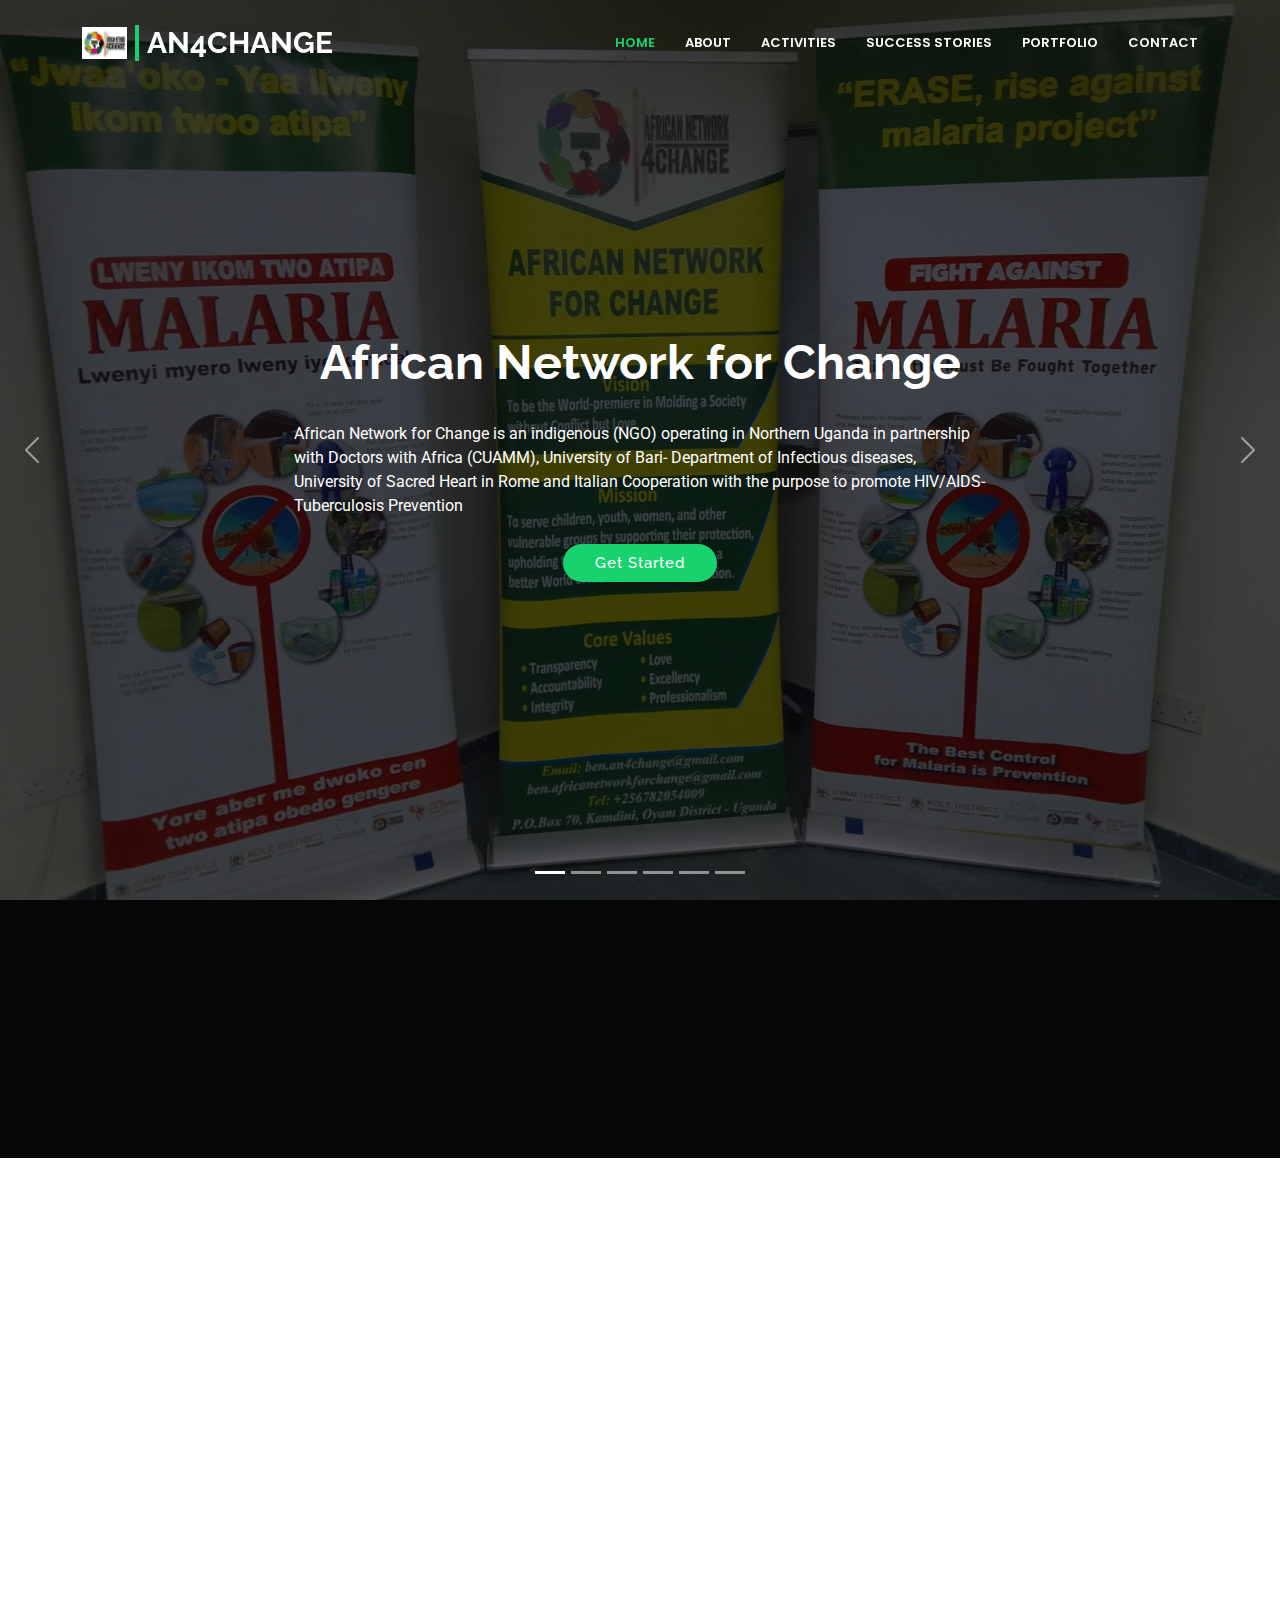
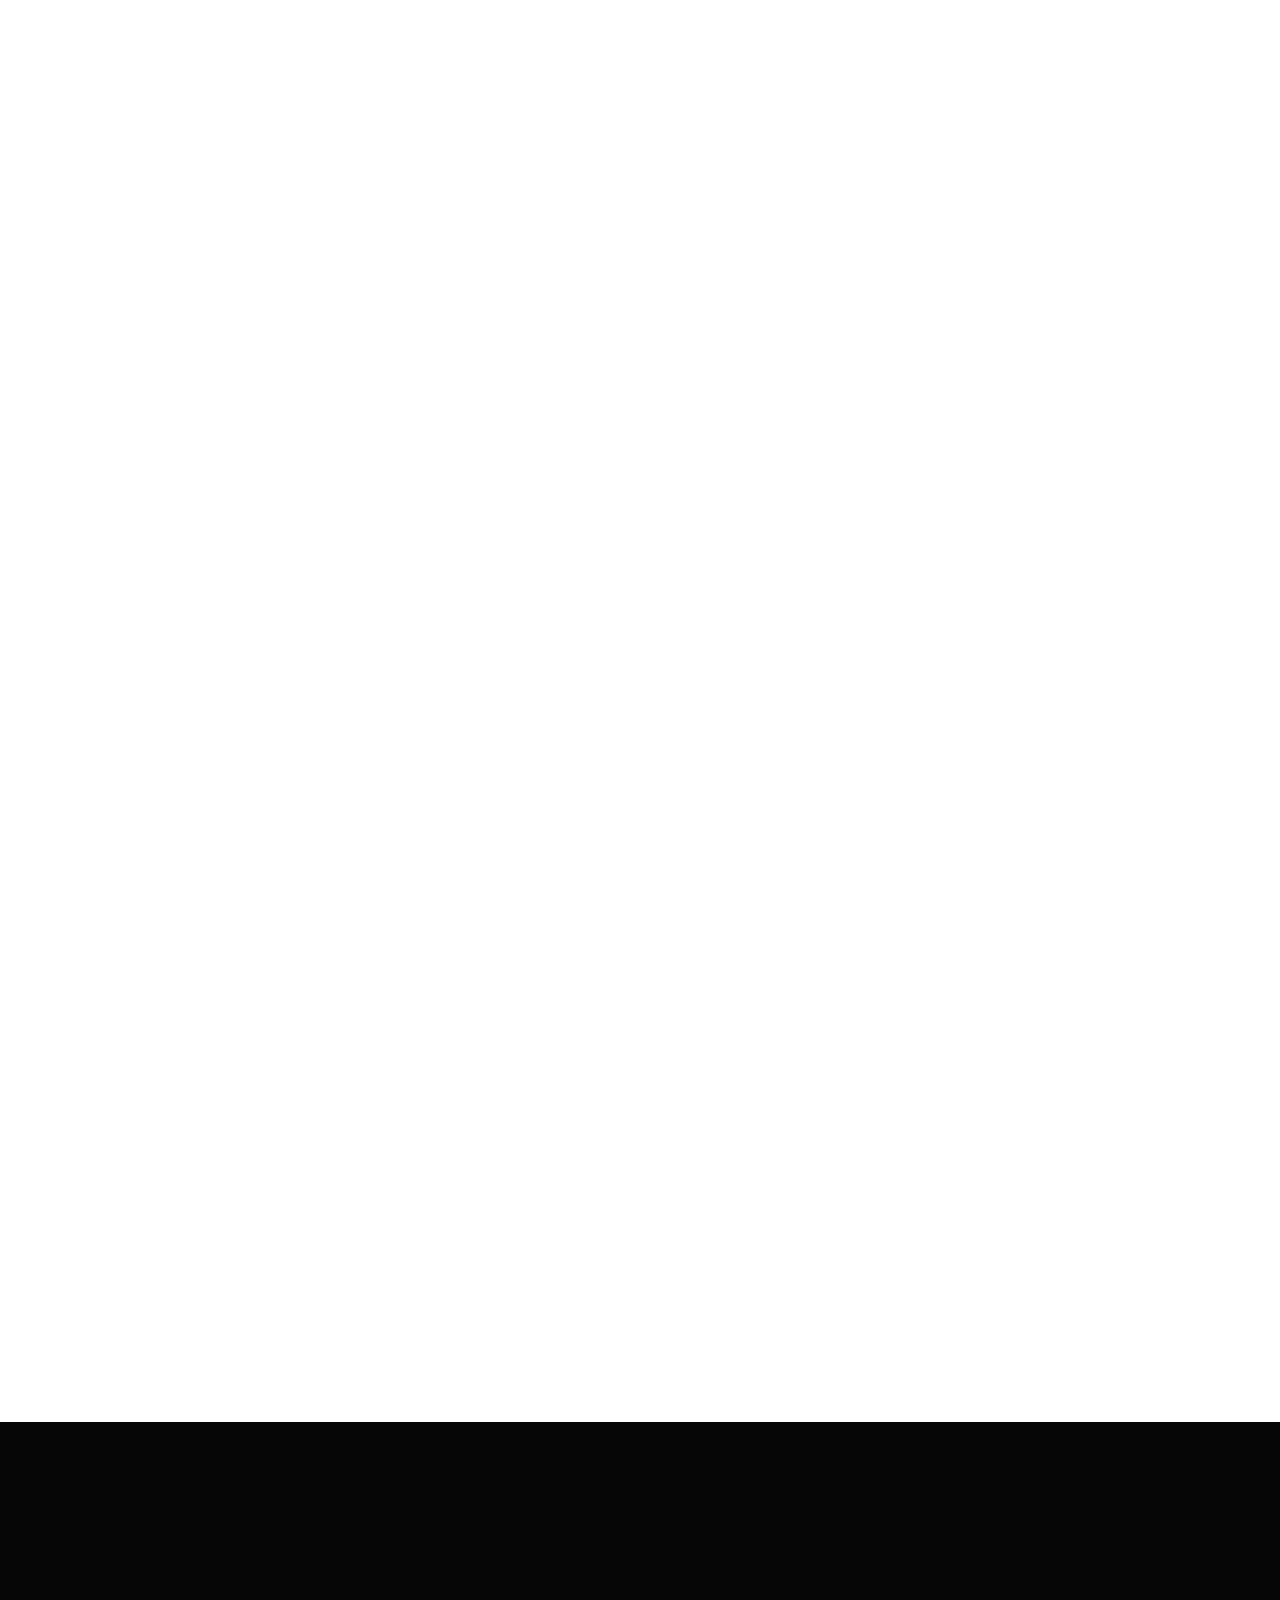
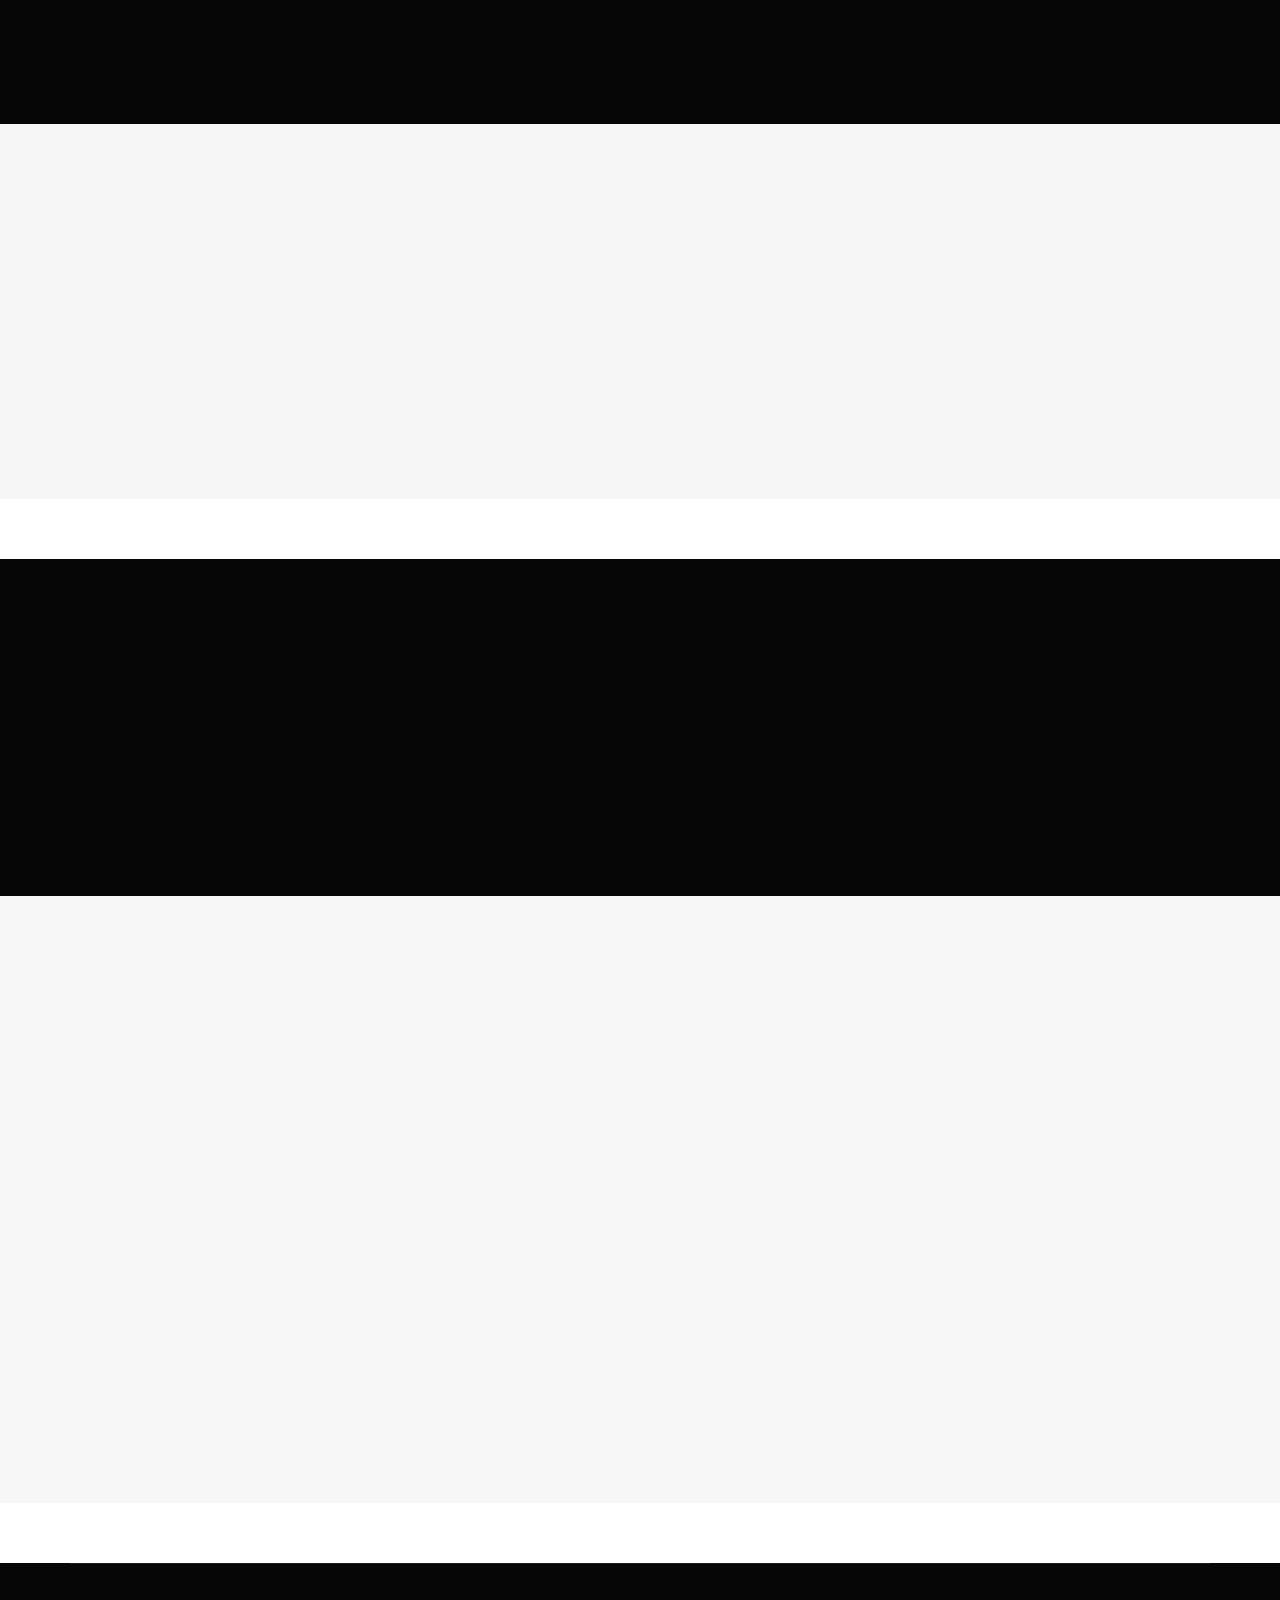
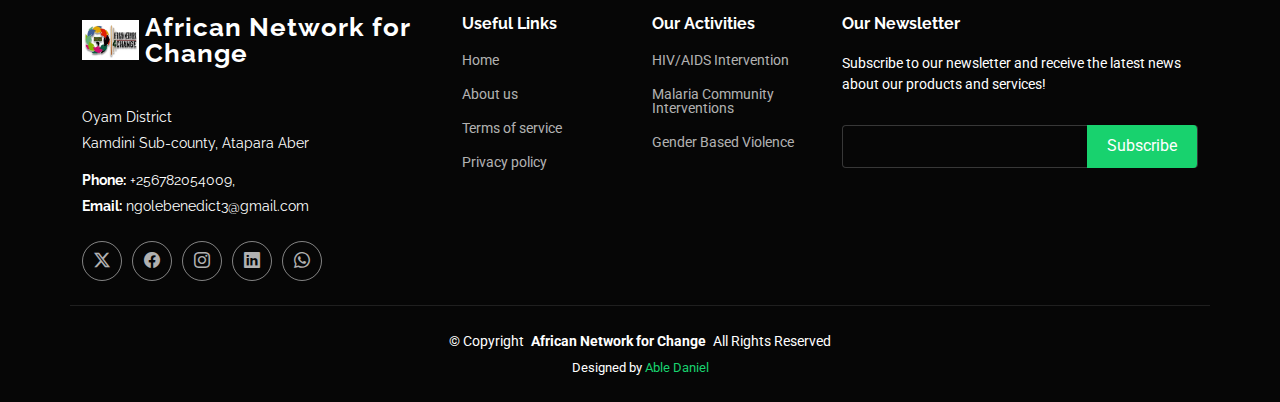
<file: index.html>
<!DOCTYPE html>
<html lang="en">

<head>
  <meta charset="utf-8">
  <meta content="width=device-width, initial-scale=1.0" name="viewport">
  <title> AFRICAN NETWORK FOR CHANGE </title>
  <meta name="description" content="">
  <meta name="keywords" content="">

  <!-- Favicons -->
  <link href="assets/img/logo.png" rel="icon">
  <link href="assets/img/logo.png" rel="apple-touch-icon">

  <!-- Fonts -->
  <link href="https://fonts.googleapis.com" rel="preconnect">
  <link href="https://fonts.gstatic.com" rel="preconnect" crossorigin>
  <link href="https://fonts.googleapis.com/css2?family=Roboto:ital,wght@0,100;0,300;0,400;0,500;0,700;0,900;1,100;1,300;1,400;1,500;1,700;1,900&family=Poppins:ital,wght@0,100;0,200;0,300;0,400;0,500;0,600;0,700;0,800;0,900;1,100;1,200;1,300;1,400;1,500;1,600;1,700;1,800;1,900&family=Raleway:ital,wght@0,100;0,200;0,300;0,400;0,500;0,600;0,700;0,800;0,900;1,100;1,200;1,300;1,400;1,500;1,600;1,700;1,800;1,900&display=swap" rel="stylesheet">

  <!-- Vendor CSS Files -->
  <link href="assets/vendor/bootstrap/css/bootstrap.min.css" rel="stylesheet">
  <link href="assets/vendor/bootstrap-icons/bootstrap-icons.css" rel="stylesheet">
  <link href="assets/vendor/aos/aos.css" rel="stylesheet">
  <link href="assets/vendor/glightbox/css/glightbox.min.css" rel="stylesheet">
  <link href="assets/vendor/swiper/swiper-bundle.min.css" rel="stylesheet">

  <!-- Main CSS File -->
  <link href="assets/css/main.css" rel="stylesheet">


</head>

<body class="index-page">

  <header id="header" class="header d-flex align-items-center fixed-top">
    <div class="container-fluid container-xl position-relative d-flex align-items-center justify-content-between">

      <a href="index.html" class="logo d-flex align-items-center">
        <!-- Uncomment the line below if you also wish to use an image logo -->
        <img src="assets/img/logo.png" alt="">
        <h1 class="sitename">AN4CHANGE</h1>
      </a>

      <nav id="navmenu" class="navmenu">
        <ul>
          <li><a href="index.html" class="active">Home</a></li>
          <li><a href="about.html">About</a></li>
          <li><a href="acts.html">Activities</a></li>

          <li><a href="blog.html">Success Stories</a></li>
                  
          <li><a href="portfolio.html">Portfolio</a></li>
          
          <li><a href="contact.html">Contact</a></li>
        </ul>
        <i class="mobile-nav-toggle d-xl-none bi bi-list"></i>
      </nav>

    </div>
  </header>

  <main class="main">

    <!-- Hero Section -->
    <section id="hero" class="hero section dark-background">

      <div id="hero-carousel" class="carousel slide carousel-fade" data-bs-ride="carousel" data-bs-interval="5000">

        <div class="carousel-item active">
          <img src="assets/img/bg.jpeg" alt="">
          <div class="carousel-container">
            <h2>African Network for Change</h2>
            <p> African Network for Change is an indigenous (NGO) operating in Northern Uganda in partnership with Doctors with Africa (CUAMM), University of Bari- Department of Infectious diseases, University of Sacred Heart in Rome and Italian Cooperation with the purpose to promote HIV/AIDS-Tuberculosis Prevention
            </p>
            <a href="#featured-services" class="btn-get-started">Get Started</a>
          </div>
        </div><!-- End Carousel Item -->

        <div class="carousel-item">
          <img src="assets/img/welcome.jpeg" alt="">
          <div class="carousel-container">
            <h2>Welcome to the African Network for Change</h2>
            <p>By addressing these challenges, it is possible to improve the lives of PLHIV/AIDS, reduce stigma and discrimination, and promote their well-being.</p>
            <a href="#featured-services" class="btn-get-started">Get Started</a>
          </div>
        </div><!-- End Carousel Item -->


        <div class="carousel-item">
          <img src="assets/img/poorkid.avif" alt="">
          <div class="carousel-container">
            <h2>Orphans and Vulnerable children(OVC)</h2>
            <p>Protection of Orphans and Vulnerable Children from malnutrition, •	Training on the nutrition capacity on HIV/TB-affected OVC families. •	Community dialogue engagement for support to OVC. •	Establishment of child protection center, learning and education center for Orphans and Vulnerable Children (OVC)</p>
            <a href="#featured-services" class="btn-get-started">Get Started</a>
          </div>
        </div><!-- End Carousel Item -->

        <div class="carousel-item">
          <img src="assets/img/aids.jpg" alt="">
          <div class="carousel-container">
            <h2>HIV/AIDS Interventions</h2>
            <p>HIV (Human Immunodeficiency Virus) is a virus that attacks the body’s immune system, specifically the CD4 cells (T cells), which are crucial for fighting infections. If left untreated, HIV can lead to the disease AIDS (Acquired Immunodeficiency Syndrome).</p>
            <a href="#featured-services" class="btn-get-started">Get Started</a>
          </div>
        </div><!-- End Carousel Item -->

        <div class="carousel-item">
          <img src="assets/img/mosquitonet.jpg" alt="">
          <div class="carousel-container">
            <h2>Malaria Community Intervention</h2>
            <p>Malaria is a significant public health concern, particularly in tropical and subtropical regions. Community-based interventions play a crucial role in combating the disease and reducing its impact. </p>
            <a href="#featured-services" class="btn-get-started">Get Started</a>
          </div>
        </div><!-- End Carousel Item -->

        <div class="carousel-item">
          <img src="assets/img/stop.jpg" alt="">
          <div class="carousel-container">
            <h2>Gender Based Violence</h2>
            <p>GBV undermines the basic human rights of individuals, especially women and girls, including the right to live free from violence, discrimination, and fear. Every person deserves to be treated with dignity, respect, and equality, and addressing GBV ensures these fundamental rights are upheld.</p>
            <a href="#featured-services" class="btn-get-started">Get Started</a>
          </div>
        </div><!-- End Carousel Item -->

        <a class="carousel-control-prev" href="#hero-carousel" role="button" data-bs-slide="prev">
          <span class="carousel-control-prev-icon bi bi-chevron-left" aria-hidden="true"></span>
        </a>

        <a class="carousel-control-next" href="#hero-carousel" role="button" data-bs-slide="next">
          <span class="carousel-control-next-icon bi bi-chevron-right" aria-hidden="true"></span>
        </a>

        <ol class="carousel-indicators"></ol>

      </div>

    </section><!-- /Hero Section -->

     <!-- Featured Mission and Vision Section -->
     <section id="featured-services" class="featured-services section dark-background">

      <div class="container">

        <div class="row gy-4">

          <div class="col-lg-4 col-md-6 service-item d-flex" data-aos="fade-up" data-aos-delay="100">
            <div class="icon flex-shrink-0"><i class="bi bi-briefcase"></i></div>
            <div>
              <h4 class="title">Vision</h4>
              <p class="description">A society without conflict but love where women, men, youth and children, and
                other vulnerable groups are protected, cared for, and nurtured to be self-reliant.
                </p>
              <a href="#" class="readmore stretched-link"><span>Learn More</span><i class="bi bi-arrow-right"></i></a>
            </div>
          </div>
          <!-- End Service Item -->


          <div class="col-lg-4 col-md-6 service-item d-flex" data-aos="fade-up" data-aos-delay="300">
            <div class="icon flex-shrink-0"><i class="bi bi-person-arms-up"></i></div>
            <div>
              <h4 class="title">Mission</h4>
              <p class="description">To serve women, children, youth, men, and other vulnerable groups by supporting their protection, upholding their rights, and securing them a better world of mutual love and respect.</p>
              <a href="#" class="readmore stretched-link"><span>Learn More</span><i class="bi bi-arrow-right"></i></a>
            </div>
          </div><!-- End Service Item -->

          <div class="col-lg-4 col-md-6 service-item d-flex" data-aos="fade-up" data-aos-delay="300">
            <div class="icon flex-shrink-0"><i class="bi bi-toggle-off"></i></div>
            <div>
              <h4 class="title">Stategy</h4>
              <p class="description">To initiate socio-economic, educational, and health development programs in rural areas.</p>
              <a href="#" class="readmore stretched-link"><span>Learn More</span><i class="bi bi-arrow-right"></i></a>
            </div>
          </div><!-- End Service Item -->


        </div>

      </div>

    </section><!-- /Featured Mission and Vision Section -->





   
    <!-- About Section -->
    <section id="about" class="about section">

      <!-- Section Title -->
      <div class="container section-title" data-aos="fade-up">
        <h2>About Us</h2>
        <p>At African Network for Change, A society without conflict but love where women, men, youth and children, and
          other vulnerable groups are protected, cared for, and nurtured to be self-reliant.
          </p>
      </div><!-- End Section Title -->

      <div class="container">

        <div class="row gy-4">

          <div class="col-lg-6 content" data-aos="fade-up" data-aos-delay="100">
            <p class="who-we-are">Who We Are</p>
            <h3>Our Story</h3>
            <p class="fst-italic">
              African Network for Change is an indigenous (NGO) operating in Northern Uganda in partnership with Doctors with Africa (CUAMM), University of Bari- Department of Infectious diseases, University of Sacred Heart in Rome and Italian Cooperation with the purpose to promote HIV/AIDS-Tuberculosis Prevention; Rise against Sexual and Gender-Based Violence; Supporting Adolescent Mothers, Promoting Maternal and Child Health Rights, Support Orphans and Vulnerable Children, Promote Nutrition and access to Food supplements, Community interventions against Adolescent Pregnancies and Forced Marriages; and Provide
              Socio-Economic livelihood support to vulnerable persons; engage communities on environmental protection and conservation of natural resources.
                </p>
                <p class="who-we-are">Our Philosophy</p>

            <ul>
              <li><i class="bi bi-check-circle"></i> <span>1.	Identify committed women, men, and youth leaders from among the community for planning and implementing all the development programs.</span></li>
              <li><i class="bi bi-check-circle"></i> <span>2.	Involve the community in each and every step of the development programs.</span></li>
              <li><i class="bi bi-check-circle"></i> <span>3. Facilitating the development of vulnerable communities to attain self- reliance.</span></li>
              
            </ul>
            <a href="#" class="read-more"><span>Read More</span><i class="bi bi-arrow-right"></i></a>
          </div>

          <div class="col-lg-6 about-images" data-aos="fade-up" data-aos-delay="200">
            <div class="row gy-4">
              <div class="col-lg-6">
                <img src="assets/img/gender.jpg" class="img-fluid" alt="">
              </div>
              <div class="col-lg-6">
                <div class="row gy-4">
                  <div class="col-lg-12">
                    <img src="assets/img/about/about2.jpeg" class="img-fluid" alt="">
                  </div>
                  <div class="col-lg-12">
                    <img src="assets/img/about/about3.jpeg" class="img-fluid" alt="">
                  </div>
                </div>
              </div>
            </div>

          </div>

        </div>

      </div>
    </section><!-- /About Section -->

    <!-- Objectives Section -->
    <section id="services" class="services section">

      <!-- Section Title -->
      <div class="container section-title" data-aos="fade-up">
        <h2>Project Beneficiaries</h2>
        <p>At African Network for Change, our Project beneficiaries are the grouped into different categories as shown below, each group benefits from what is deservedly for their group or category. We aim to not only help them but also help them get out or overcome their problems or challenges.</p>
      </div><!-- End Section Title -->

      <div class="container">
        

        <div class="row gy-4">

          <div class="col-md-6" data-aos="fade-up" data-aos-delay="100">
            <div class="service-item d-flex position-relative h-100">
            
              <div>
                <h4 class="title"><a href="#" class="stretched-link">1.	Adolescent Girls and Young Women (AGYW)</a></h4>
                <p class="description">This term refers to females aged 10 to 24 years old, a particularly vulnerable demographic in many parts of the world.</p>
              </div>
            </div>
          </div><!-- End Service Item -->

          <div class="col-md-6" data-aos="fade-up" data-aos-delay="200">
            <div class="service-item d-flex position-relative h-100">
              
              <div>
                <h4 class="title"><a href="#" class="stretched-link">2.	Orphans and Vulnerable Children (OVC)</a></h4>
                <p class="description">This term refers to children who have lost one or both parents or who are at risk of losing parental care due to factors such as poverty, illness, conflict, or displacement</p>
              </div>
            </div>
          </div><!-- End Service Item -->

          <div class="col-md-6" data-aos="fade-up" data-aos-delay="300">
            <div class="service-item d-flex position-relative h-100">
              
              <div>
                <h4 class="title"><a href="#" class="stretched-link">3.	People Living with HIV and AIDS (PLHIV/AIDS)</a></h4>
                <p class="description">It refers to individuals who have been diagnosed with HIV infection or have developed AIDS. By addressing these challenges, it is possible to improve the lives of PLHIV/AIDS, reduce stigma and discrimination, and promote their well-being. </p>
              </div>
            </div>
          </div><!-- End Service Item -->

          <div class="col-md-6" data-aos="fade-up" data-aos-delay="400">
            <div class="service-item d-flex position-relative h-100">
                     <div>
                <h4 class="title"><a href="#" class="stretched-link">4.	Persons with Disabilities (PWD)</a></h4>
                <p class="description">It refers to individuals who have a physical, sensory, cognitive, or mental impairment that limits their activities or participation in society.</p>
              </div>
            </div>
          </div><!-- End Objectives Item -->


          <div class="col-md-6" data-aos="fade-up" data-aos-delay="400">
            <div class="service-item d-flex position-relative h-100">
                     <div>
                <h4 class="title"><a href="#" class="stretched-link">5.	Youth Groups and Elderly Persons</a></h4>
                <p class="description">Youth Groups and Elderly Persons are two distinct groups with diverse needs and experiences. While they may seem unrelated, there are opportunities for collaboration and mutual benefit between these two populations</p>
              </div>
            </div>
          </div><!-- End Objectives Item -->


          

          <div class="col-md-6" data-aos="fade-up" data-aos-delay="400">
            <div class="service-item d-flex position-relative h-100">
                     <div>
                <h4 class="title"><a href="#" class="stretched-link">6.	Women of Reproductive age and Child Mothers.</a></h4>
                <p class="description">refers to women who are capable of becoming pregnant. This typically includes women aged 15 to 49, although the specific age range may vary depending on cultural and biological factors</p>
              </div>
            </div>
          </div><!-- End Objectives Item -->


          
          
        </div>

      </div>

    </section><!-- /Services Section -->

    <!-- Featured Services Section -->
    <section id="featured-services" class="featured-services section dark-background">

      <div class="container">

        <div class="row gy-4">

          <div class="col-lg-4 col-md-6 service-item d-flex" data-aos="fade-up" data-aos-delay="100">
            <div class="icon flex-shrink-0"><i class="bi bi-briefcase"></i></div>
            <div>
              <h4 class="title">Expertise and Experience</h4>
              <p class="description">Our team is made up of skilled professionals who are passionate about what they do. With years of experience in the related Fields, we have the knowledge and expertise to care for a wide range of vulnerability and patients.</p>
              <a href="#" class="readmore stretched-link"><span>Learn More</span><i class="bi bi-arrow-right"></i></a>
            </div>
          </div>
          <!-- End Service Item -->

          <div class="col-lg-4 col-md-6 service-item d-flex" data-aos="fade-up" data-aos-delay="200">
            <div class="icon flex-shrink-0"><i class="bi bi-people"></i></div>
            <div>
              <h4 class="title">Beneficiary-Centric Service</h4>
              <p class="description">At AN4CHANGE, our beneficiaries are at the heart of everything we do. We are dedicated to providing a seamless and enjoyable experience.</p>
              <a href="#" class="readmore stretched-link"><span>Learn More</span><i class="bi bi-arrow-right"></i></a>
            </div>
          </div><!-- End Service Item -->

          <div class="col-lg-4 col-md-6 service-item d-flex" data-aos="fade-up" data-aos-delay="300">
            <div class="icon flex-shrink-0"><i class="bi bi-person-arms-up"></i></div>
            <div>
              <h4 class="title">Convenience and Reliability</h4>
              <p class="description">We understand that life can be busy, which is why we offer services that are both convenient and reliable. Whether you need a quick turnaround or have special requests, we’re here to accommodate your needs as a needy person to help you overcome your challenges.</p>
              <a href="#" class="readmore stretched-link"><span>Learn More</span><i class="bi bi-arrow-right"></i></a>
            </div>
          </div><!-- End Service Item -->

        </div>

      </div>

    </section><!-- /Featured Services Section -->

   

     <!-- ======= Clients Section ======= -->
     <section id="clients" class="clients">
      <br>
      
      <div class="container">
        <div class="container section-title" data-aos="fade-up">
          <h2>Our Partners</h2>
  
               </div><!-- End Section Title -->

        <div class="row">

          
          <div class="col-lg-2 col-md-4 col-6 d-flex align-items-center" data-aos="zoom-in" data-aos-delay="200">
            <img src="assets/img/partners/p1.png" class="img-fluid" alt="">
          </div>

          <div class="col-lg-2 col-md-4 col-6 d-flex align-items-center" data-aos="zoom-in" data-aos-delay="200">
            <img src="assets/img/partners/p2.png" class="img-fluid" alt="">
          </div>

          <div class="col-lg-2 col-md-4 col-6 d-flex align-items-center" data-aos="zoom-in" data-aos-delay="200">
            <img src="assets/img/partners/p3.jpg" class="img-fluid" alt="">
          </div>

          <div class="col-lg-2 col-md-4 col-6 d-flex align-items-center" data-aos="zoom-in" data-aos-delay="200">
            <img src="assets/img/partners/p5.jpg" class="img-fluid" alt="">
          </div>

          <div class="col-lg-2 col-md-4 col-6 d-flex align-items-center" data-aos="zoom-in" data-aos-delay="200">
            <img src="assets/img/partners/p4.jpg" class="img-fluid" alt="">
          </div>


          <div class="col-lg-2 col-md-4 col-6 d-flex align-items-center" data-aos="zoom-in" data-aos-delay="200">
            <img src="assets/img/partners/p7.png" class="img-fluid" alt="">
          </div>

          <div class="col-lg-2 col-md-4 col-6 d-flex align-items-center" data-aos="zoom-in" data-aos-delay="200">
            <img src="assets/img/partners/p8.png" class="img-fluid" alt="">
          </div>

          <div class="col-lg-2 col-md-4 col-6 d-flex align-items-center" data-aos="zoom-in" data-aos-delay="200">
            <img src="assets/img/partners/p9.jpg" class="img-fluid" alt="">
          </div>



        </div>

      </div>
    </section><!-- End Clients Section -->




         


   

    <!-- Services Section -->
    <section id="services" class="services section">

      
    <!-- Call To Action Section -->
    <section id="call-to-action" class="call-to-action section dark-background">

      <img src="assets/img/call.jpeg" alt="">

      <div class="container">
        <div class="row justify-content-center" data-aos="zoom-in" data-aos-delay="100">
          <div class="col-xl-10">
            <div class="text-center">
              <h3>Call To Action</h3>
              <p>Stay tuned for exciting updates as we expand our service portfolio. In the meantime, experience our current services and see how we can make your laundry routine simpler and more enjoyable.</p>
              <a class="cta-btn" href="contact.html">Call To Action</a>
            </div>
          </div>
        </div>
      </div>

    </section><!-- /Call To Action Section -->

    
    




    <!-- Faq Section -->
    <section id="faq" class="faq section light-background">

      <!-- Section Title -->
      <div class="container section-title" data-aos="fade-up">
        <h2>Frequently Asked Questions</h2>
        <p>We understand that you may have questions about our activities and how we operate. To make things easier, we've compiled a list of the most frequently asked questions. Whether you're curious about our activity or not , you'll find the answers you need right here. If you don't see your question listed, feel free to reach out to us directly—we're always here to help!</p>
      </div><!-- End Section Title -->

      <div class="container">

        <div class="row">

          <div class="col-lg-6" data-aos="fade-up" data-aos-delay="100">

            <div class="faq-container">

              <div class="faq-item">
                <h3>1. What services does African Network for Change offer?</h3>
                <div class="faq-content">
                  <p>We understand that you may have questions about our services and how we operate. To make things easier, we've compiled a list of the most frequently asked questions. Whether you're curious about our service options, turnaround times, or how we handle your garments, you'll find the answers you need right here. If you don't see your question listed, feel free to reach out to us directly—we're always here to help!</p>
                </div>
                <i class="faq-toggle bi bi-chevron-right"></i>
              </div><!-- End Faq item-->

              <div class="faq-item">
                <h3>2. How do I qualify for Vulnerability services?</h3>
                <div class="faq-content">
                  <p>We understand that you may have questions about our services and how we operate. To make things easier, we've compiled a list of the most frequently asked questions. Whether you're curious about our service options, turnaround times, or how we handle your garments, you'll find the answers you need right here. </p>
                </div>
                <i class="faq-toggle bi bi-chevron-right"></i>
              </div><!-- End Faq item-->

              <div class="faq-item">
                <h3>3. Do you offer pickup and delivery services?</h3>
                <div class="faq-content">
                  <p>Yes, we offer pickup and delivery services to our very sick or vulnerable members or beneficiaries experience even more convenient. Please contact us to schedule a pickup time that works best for you.

                  </p>
                </div>
                <i class="faq-toggle bi bi-chevron-right"></i>
              </div><!-- End Faq item-->

            </div>

          </div><!-- End Faq Column-->

          <div class="col-lg-6" data-aos="fade-up" data-aos-delay="200">

            <div class="faq-container">

              <div class="faq-item">
                <h3>4. How long does it take to process my request to become a beneficiary?</h3>
                <div class="faq-content">
                  <p>Our standard turnaround time is 24-48 hours, depending on the service. However, we also offer express services if you need urgency. Just let us know your needs, and we’ll do our best to accommodate them.</p>
                </div>
                <i class="faq-toggle bi bi-chevron-right"></i>
              </div><!-- End Faq item-->

              <div class="faq-item">
                <h3>5. What is the difference Vulnerable and not those vulnerable?</h3>
                <div class="faq-content">
                  <p>We understand that you may have questions about our services and how we operate. To make things easier, we've compiled a list of the most frequently asked questions. Whether you're curious about our service options, turnaround times, or how we handle your garments, you'll find the answers you need right here. If you don't see your question listed, feel free to reach out to us directly—we're always here to help!

                  </p>
                </div>
                <i class="faq-toggle bi bi-chevron-right"></i>
              </div><!-- End Faq item-->

              <div class="faq-item">
                <h3>6. Can you handle special cases of vulnerabilities?</h3>
                <div class="faq-content">
                  <p>Absolutely! We have experience handling a wide variety of vulnerabilities, including delicate conditions and specialty patients. Please provide any specific care instructions when you contact Us, and we will ensure they are followed.</p>
                </div>
                <i class="faq-toggle bi bi-chevron-right"></i>
              </div><!-- End Faq item-->

            </div>

          </div><!-- End Faq Column-->

        </div>

      </div>

    </section><!-- /Faq Section -->

    
  </main>

  <footer id="footer" class="footer dark-background">

    <div class="container footer-top">
      <div class="row gy-4">
        <div class="col-lg-4 col-md-6 footer-about">
          <a href="index.html" class="logo d-flex align-items-center">
            
            <img src="assets/img/logo.png" alt="">   
            <span class="sitename">African Network for Change</span>         
          </a>
          <div class="footer-contact pt-3">
            <p>Oyam District </p>
            <p>Kamdini Sub-county, Atapara Aber</p>
            <p class="mt-3"><strong>Phone:</strong> <span>+256782054009,</span></p>
            <p><strong>Email:</strong> <span> ngolebenedict3@gmail.com </span></p>
          </div>
          <div class="social-links d-flex mt-4">
            <a href=""><i class="bi bi-twitter-x"></i></a>
            <a href=""><i class="bi bi-facebook"></i></a>
            <a href=""><i class="bi bi-instagram"></i></a>
            <a href=""><i class="bi bi-linkedin"></i></a>
            <a href="https://wa.me/256777016159?text=Hello%20there!" id="whatsapp-button" class="whatsapp-button d-flex align-items-center justify-content-center">
              <i class="bi bi-whatsapp"></i>
            </a>
          </div>
        </div>

        <div class="col-lg-2 col-md-3 footer-links">
          <h4>Useful Links</h4>
          <ul>
            <li><a href="#">Home</a></li>
            <li><a href="#">About us</a></li>
            
            <li><a href="#">Terms of service</a></li>
            <li><a href="#">Privacy policy</a></li>
          </ul>
        </div>

        <div class="col-lg-2 col-md-3 footer-links">
          <h4>Our Activities</h4>
          <ul>
            <li><a href="#">HIV/AIDS Intervention</a></li>
            <li><a href="#">Malaria Community Interventions</a></li>
            <li><a href="#">Gender Based Violence</a></li>
            
          </ul>
        </div>

        <div class="col-lg-4 col-md-12 footer-newsletter">
          <h4>Our Newsletter</h4>
          <p>Subscribe to our newsletter and receive the latest news about our products and services!</p>
          <form action="forms/newsletter.php" method="post" class="php-email-form">
            <div class="newsletter-form"><input type="email" name="email"><input type="submit" value="Subscribe"></div>
            <div class="loading">Loading</div>
            <div class="error-message"></div>
            <div class="sent-message">Your subscription request has been sent. Thank you!</div>
          </form>
        </div>
        

      </div>
    </div>

    <div class="container copyright text-center mt-4">
      <p>© <span>Copyright</span> <strong class="px-1 sitename">African Network for Change</strong> <span>All Rights Reserved</span></p>
      <div class="credits">
          Designed by <a href="#">Able Daniel</a>
      </div>
    </div>

  </footer>

  <!-- Scroll Top -->
  <a href="#" id="scroll-top" class="scroll-top d-flex align-items-center justify-content-center"><i class="bi bi-arrow-up-short"></i></a>
 
  <!-- Preloader -->
  <div id="preloader"></div>

  <!-- Vendor JS Files -->
  <script src="assets/vendor/bootstrap/js/bootstrap.bundle.min.js"></script>
  <script src="assets/vendor/php-email-form/validate.js"></script>
  <script src="assets/vendor/aos/aos.js"></script>
  <script src="assets/vendor/purecounter/purecounter_vanilla.js"></script>
  <script src="assets/vendor/glightbox/js/glightbox.min.js"></script>
  <script src="assets/vendor/imagesloaded/imagesloaded.pkgd.min.js"></script>
  <script src="assets/vendor/isotope-layout/isotope.pkgd.min.js"></script>
  <script src="assets/vendor/swiper/swiper-bundle.min.js"></script>

  <!-- Main JS File -->
  <script src="assets/js/main.js"></script>

</body>

</html>
</file>
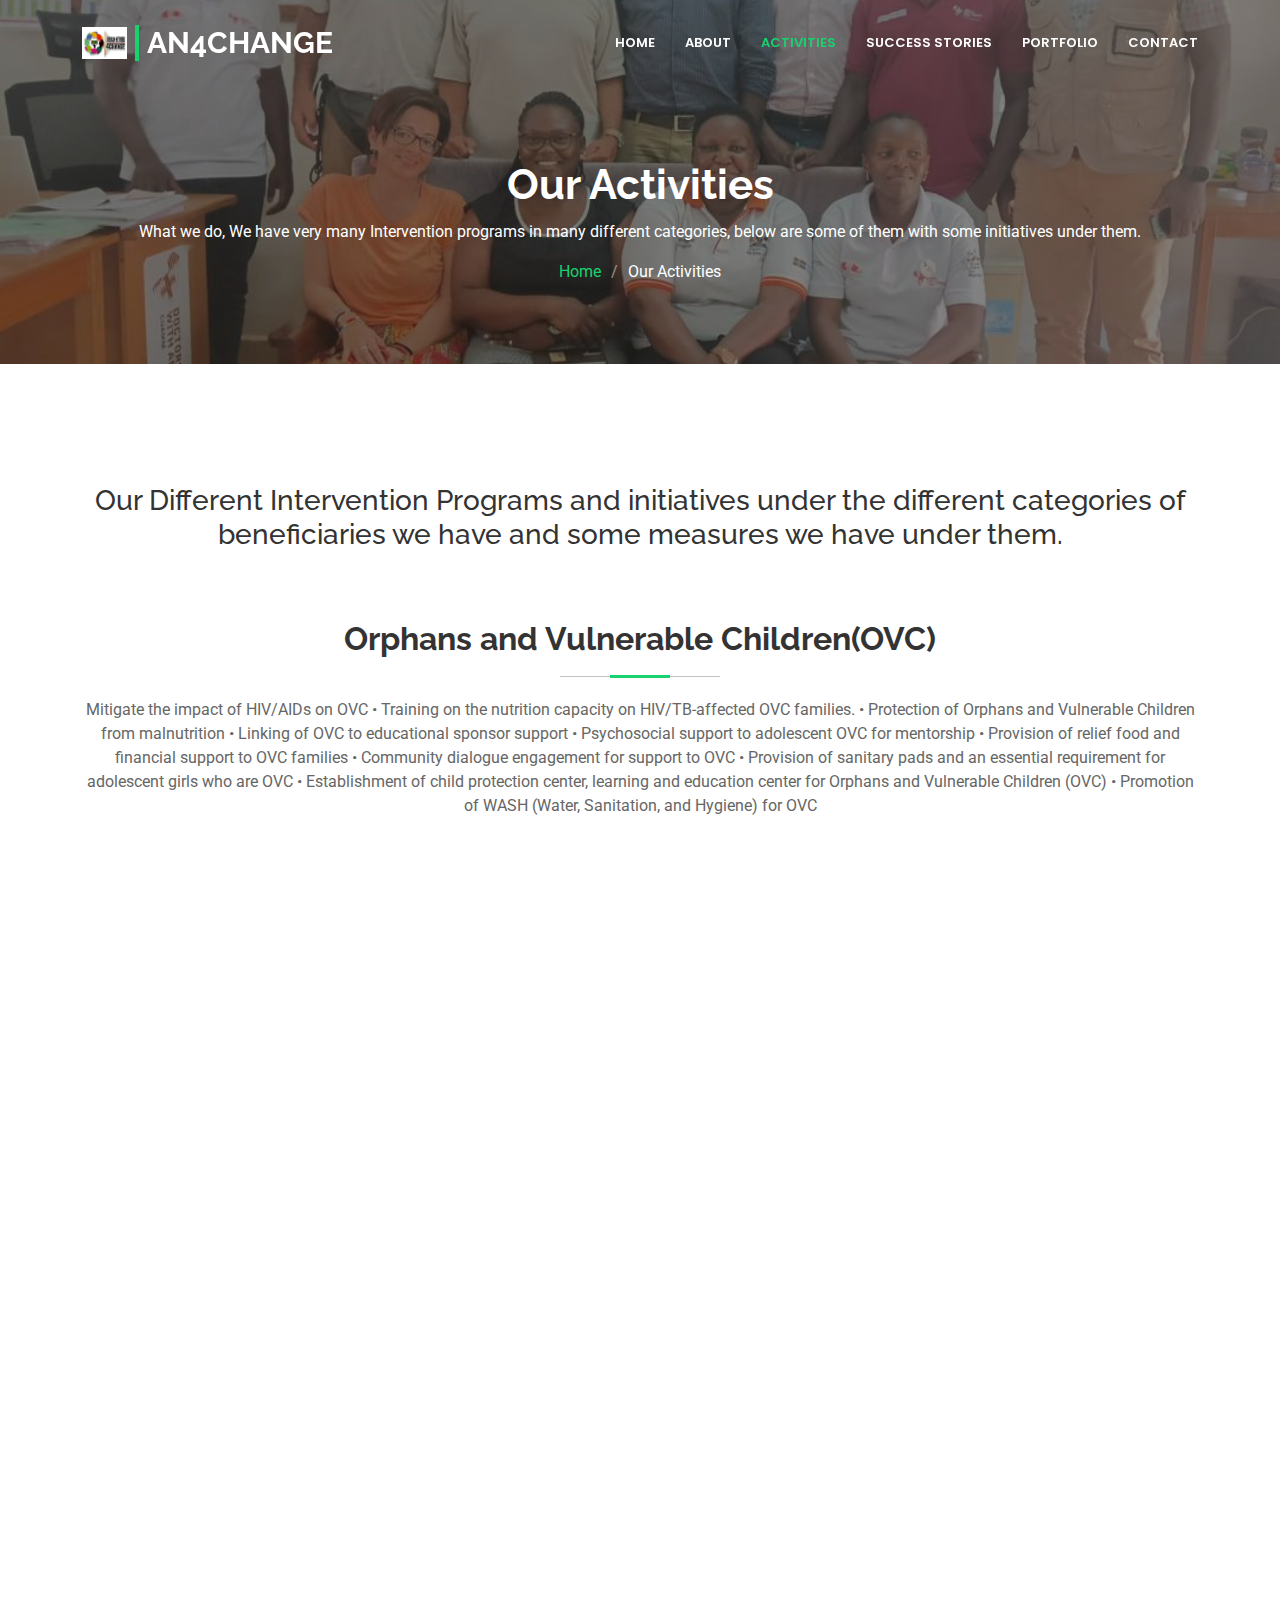
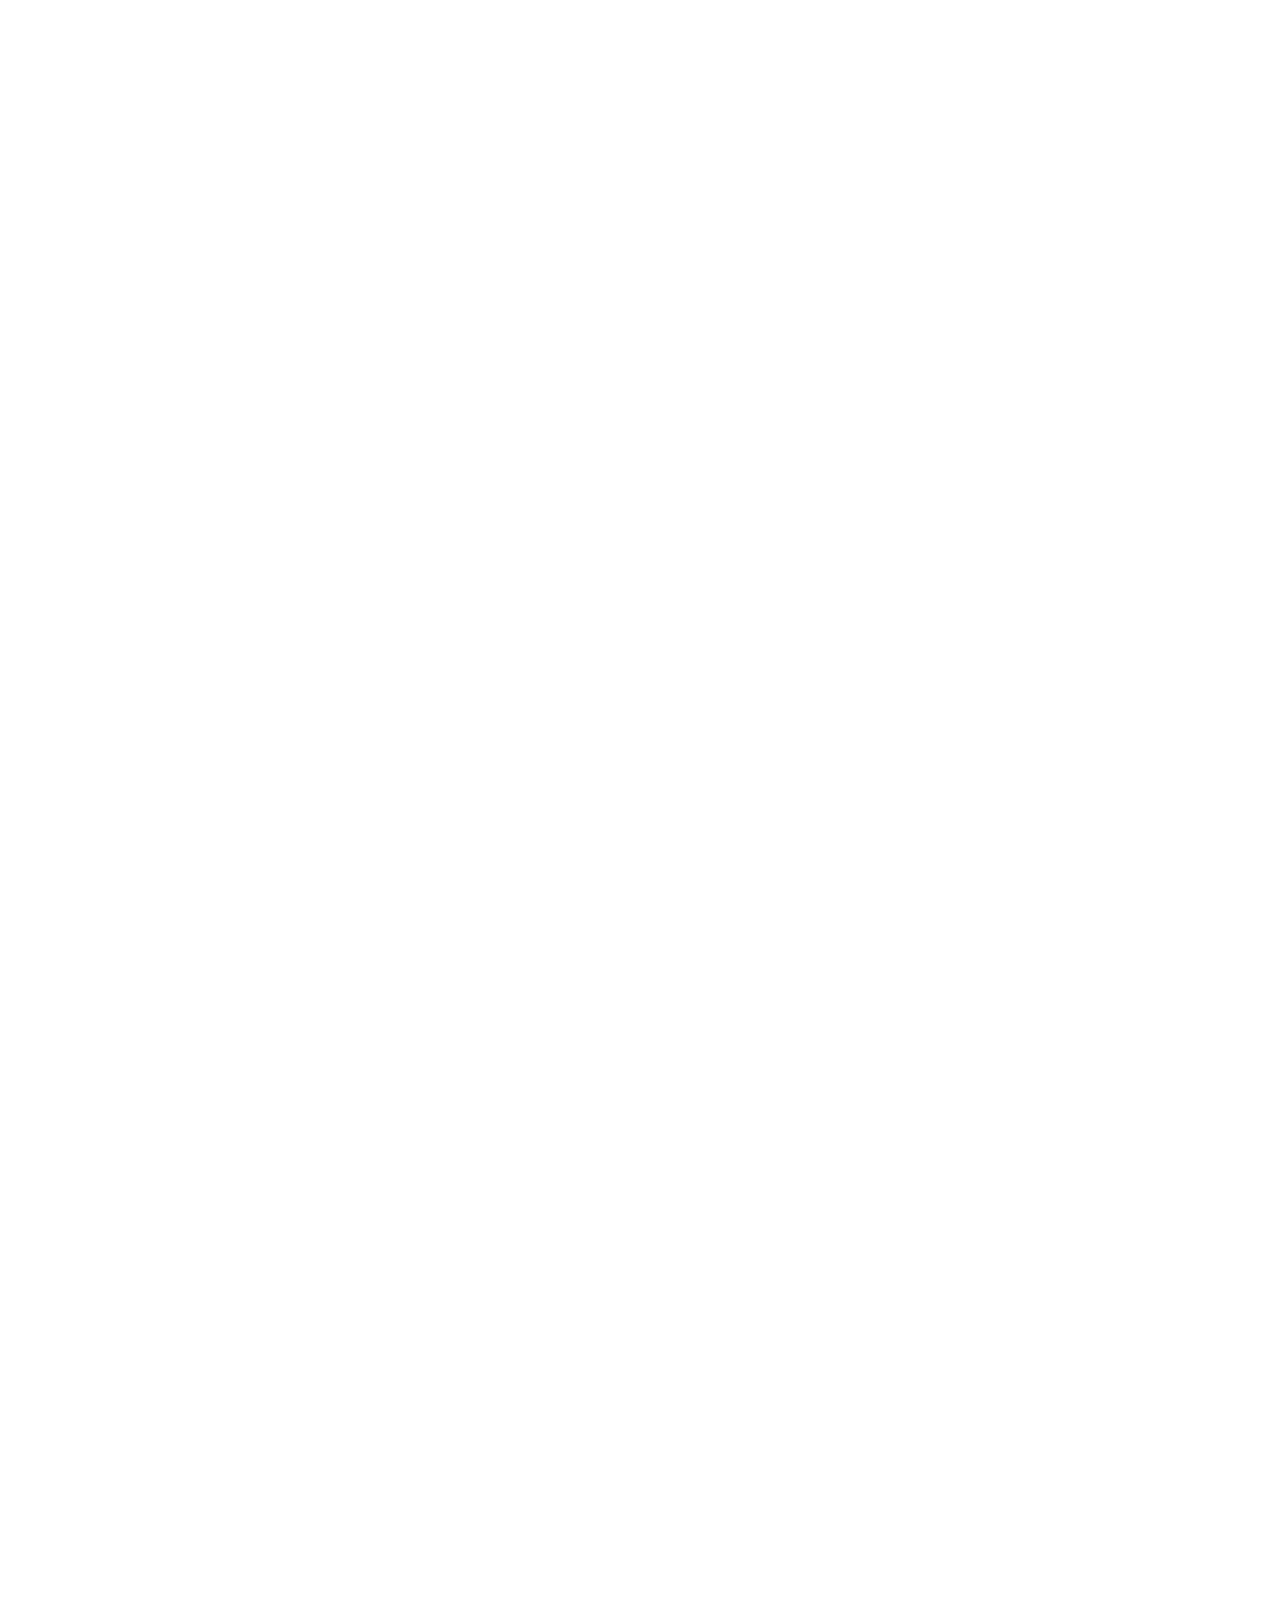
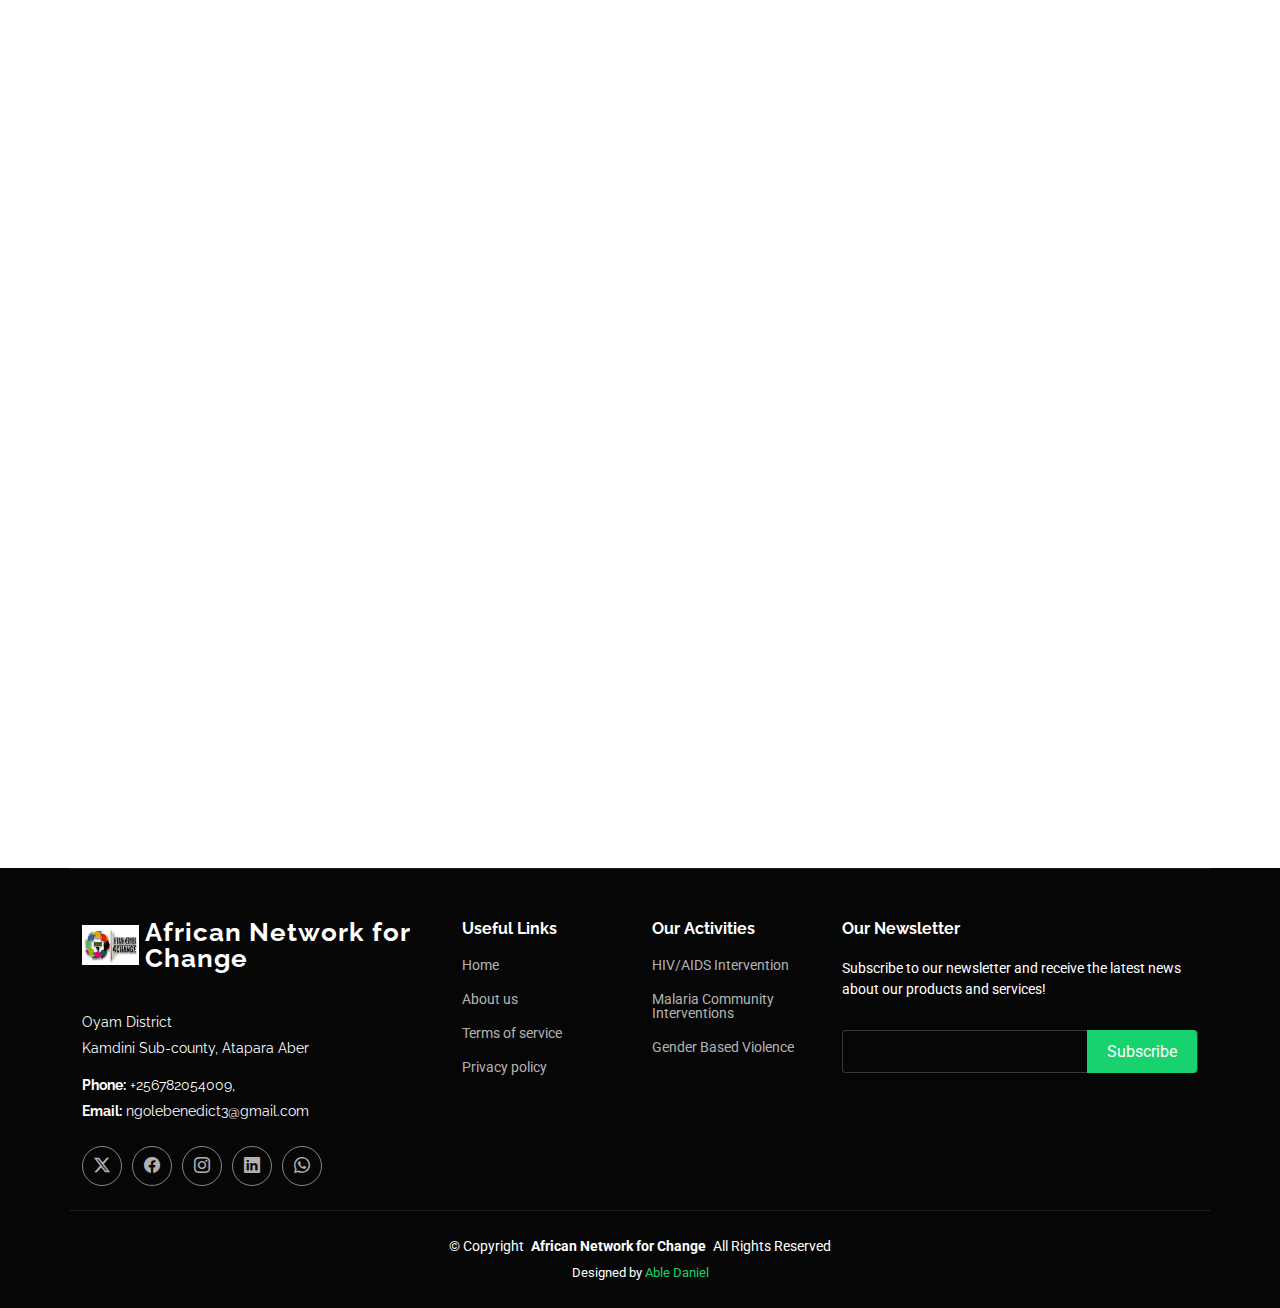
<file: acts.html>
<!DOCTYPE html>
<html lang="en">

<head>
  <meta charset="utf-8">
  <meta content="width=device-width, initial-scale=1.0" name="viewport">
  <title>AN4CHANGE</title>
  <meta name="description" content="">
  <meta name="keywords" content="">

  <!-- Favicons -->
  <link href="assets/img/logo.png" rel="icon">
  <link href="assets/img/logo.png" rel="apple-touch-icon">

  <!-- Fonts -->
  <link href="https://fonts.googleapis.com" rel="preconnect">
  <link href="https://fonts.gstatic.com" rel="preconnect" crossorigin>
  <link href="https://fonts.googleapis.com/css2?family=Roboto:ital,wght@0,100;0,300;0,400;0,500;0,700;0,900;1,100;1,300;1,400;1,500;1,700;1,900&family=Poppins:ital,wght@0,100;0,200;0,300;0,400;0,500;0,600;0,700;0,800;0,900;1,100;1,200;1,300;1,400;1,500;1,600;1,700;1,800;1,900&family=Raleway:ital,wght@0,100;0,200;0,300;0,400;0,500;0,600;0,700;0,800;0,900;1,100;1,200;1,300;1,400;1,500;1,600;1,700;1,800;1,900&display=swap" rel="stylesheet">

  <!-- Vendor CSS Files -->
  <link href="assets/vendor/bootstrap/css/bootstrap.min.css" rel="stylesheet">
  <link href="assets/vendor/bootstrap-icons/bootstrap-icons.css" rel="stylesheet">
  <link href="assets/vendor/aos/aos.css" rel="stylesheet">
  <link href="assets/vendor/glightbox/css/glightbox.min.css" rel="stylesheet">
  <link href="assets/vendor/swiper/swiper-bundle.min.css" rel="stylesheet">

  <!-- Main CSS File -->
  <link href="assets/css/main.css" rel="stylesheet">

 
</head>

<body class="starter-page-page">

  <header id="header" class="header d-flex align-items-center fixed-top">
    <div class="container-fluid container-xl position-relative d-flex align-items-center justify-content-between">

      <a href="index.html" class="logo d-flex align-items-center">
        <!-- Uncomment the line below if you also wish to use an image logo -->
        <img src="assets/img/logo.png" alt="">
        <h1 class="sitename">AN4CHANGE</h1>
      </a>

      <nav id="navmenu" class="navmenu">
        <ul>
          <li><a href="index.html" >Home</a></li>
          <li><a href="about.html" >About</a></li>
          <li><a href="acts.html" class="active">Activities</a></li>

          <li><a href="blog.html">Success Stories</a></li>
                  
          <li><a href="portfolio.html">Portfolio</a></li>
          
          <li><a href="contact.html">Contact</a></li>
        </ul>
        <i class="mobile-nav-toggle d-xl-none bi bi-list"></i>
      </nav>

    </div>
  </header>
  <main class="main">

    <!-- Page Title -->
    <div class="page-title dark-background" data-aos="fade" style="background-image: url(assets/portfolio/16.jpeg);">
      <div class="container position-relative">
        <h1>Our Activities</h1>
        <p>What we do, We have very many Intervention programs in many different categories, below are some of them with some initiatives under them.</p>
        <nav class="breadcrumbs">
          <ol>
            <li><a href="index.html">Home</a></li>
            <li class="current">Our Activities</li>
          </ol>
        </nav>
      </div>
    </div><!-- End Page Title -->

    <!-- Starter Section Section -->
    <section id="starter-section" class="starter-section section">

      


<!-- About Section -->
<section id="about" class="about section">

  <!-- Section Title -->
  <div class="container section-title" data-aos="fade-up">
    <h3>Our Different Intervention Programs and initiatives under the different categories of beneficiaries we have and some measures we have under them.</h2>
    
     </div><!-- End Section Title -->



    <!-- Section Title -->
    <div class="container section-title" data-aos="fade-up">
      <h2>Orphans and Vulnerable Children(OVC)</h2>
      
      <p> Mitigate the impact of HIV/AIDs on OVC • Training on the nutrition capacity on HIV/TB-affected OVC families. • Protection of Orphans and Vulnerable Children from malnutrition • Linking of OVC to educational sponsor support • Psychosocial support to adolescent OVC for mentorship • Provision of relief food and financial support to OVC families • Community dialogue engagement for support to OVC • Provision of sanitary pads and an essential requirement for adolescent girls who are OVC • Establishment of child protection center, learning and education center for Orphans and Vulnerable Children (OVC) • Promotion of WASH (Water, Sanitation, and Hygiene) for OVC </p>
    </div><!-- End Section Title -->


    <!-- Section Title -->
    <div class="container section-title" data-aos="fade-up">
        <h2>HIV/AIDS Interventions</h2>
        <p> 	•	Promote HIV/AIDS prevention among Orphans and Vulnerable Children (OVCs).
            •	Address stigma, discrimination, and/or gender-based violence (GBV).
            •	Promote HIV/AIDS care and treatment and adherence to treatment.
            •	Fight against HIV/AIDS among Adolescents Girls and Young Women (AGYW).
            •	Use Faith-Based Community approaches to combat HIV/AIDS
            •	Support People Living with HIV (PLHIV) with food relief
            •	Strengthen the ability of communities to identify needs and to develop and implement activities focused on HIV/AIDS prevention, care, and support for OVC and persons living with HIV and AIDS (PLHA).
            •	Support HIV/AIDS People with Disabilities (PWDs)
            •	Screening and testing for HIV/TB and TB-related morbidity e.g.HIV counseling and testing including Boda-Boda stages and Truck Drivers.
            •	Provide HIV/AIDs information services and BCC to enhance community knowledge and motivate them to change behavior practices and reduce their vulnerability over
            •	Increase the levels of community awareness, knowledge, and risk perception on STI and HIV amongst truckers.
 
                 •	Provide care facilities for STI infections and counseling
            •	Promote the consistent and correct use of condoms among truck drivers and communities.
            •	Referral campaigns of truck drivers for diagnosis of TB and HIV
            •	Training of HIV/AIDS peer support and education and individual follow-up.
            •	Advocacy on Social support e.g. food supplementation.
            •	Conducting households through a door-to-door approach which provides privacy for taking sputum samples, and conducting RDTs and couple counseling.
            •	Conducting drama on HIV/AIDS prevention knowledge on culture and practices.
            •	Training of young people through a process of entertainment that includes training and supporting them with incentives to perform street theatre with HIV and TB messages.
            •	Conducting HIV/AIDS sports as a means for motivation and information dissemination, including netball focused on young women and football for young men.
            •	Conduct sensitization to involve local NGOs, CBOS, and all partners in the existing network of positive people and improve their capacity through their participation in training workshops and community sensitization meetings.
            </p>

        
     </div><!-- End Section Title -->


      <!-- Section Title -->
    <div class="container section-title" data-aos="fade-up">
        <h2>Malaria Community Interventions</h2>
        <p>
 


            •	Employing standard community-based activities for malaria prevention.
       •	Distribution of mosquito nets – long-lasting insecticidal nets.
       •	Strengthening health and antenatal services to prevent malaria during pregnancy.
       •	Community-based outreach, including through radio programs and community dialogues.
       •	Focus on promoting positive behaviors around malaria prevention alongside health service delivery.
       •	Working closely with district health officers to improve the diagnosis of malaria by using results from operational research through the adoption of an evidence-based approach to scaling up the parasitological-based diagnosis of malaria.
       •	Partnership with community health facilities to provide integrated management of Malaria, pneumonia, and diarrhea as well as an RDT user manual and training guidelines.
       •	Promote Integrated Community Case Management of Malaria, Diarrhea, and Pneumonia (ICCM) through increasing access to diagnosis, treatment, and care
       for children to end deaths from malaria, diarrhea, and pneumonia.

       •	Working with all levels of the health system to improve the management of the supply chain in the health sector in order to ensure that tools such as mosquito nets and malaria drugs are available when and where they are needed.
       •	Training and support supervision of health workers and Volunteer Health Team members to support the creation of a strong health workforce to fight against malaria, pneumonia, and diarrhea.
       </p>
        
           </div><!-- End Section Title -->


             <!-- Section Title -->
    <div class="container section-title" data-aos="fade-up">
        <h2>Gender Based Violence(GBV)</h2>
        <p>•	Risk mitigation activities including GBV safety audits and GBV mainstreaming.
            •	Community mobilization and capacity building of community structures (community leaders, women's and men’s groups, and others) and other GBV partners to prevent and respond to GBV.
            •	Strengthening referral pathways including conducting workshops with partners to support the GBV sub-cluster
            •	Provision of GBV Case Management and individual psychosocial support
            •	Provision of or strengthening of clinical management of rape and defilement services.
            •	Provision of psychosocial support focusing on community-based and non- specialized support through women and girls’ friendly spaces or existing groups.
            •	Provide Training of Trainers (TOT) module, development, and implementation of the community action plan on psychosocial support.
            •	Follow up of women affected by gender-based violence and young girls affected by teenage pregnancies, force marriages in the community.
            •	Provision of counseling services, community-based reception, and rehabilitation, referrals of severe cases to other specialized service providers
            </p>
        
              </div><!-- End Section Title -->

      

        <!-- Section Title -->
    <div class="container section-title" data-aos="fade-up">
        <h2>Reproductive and Maternal Health Rights</h2>
        <p> 	•	Conducting Behavioral Change Communication (BCC).
            •	Promoting Girl Child /Educating Adolescents on Reproductive health aspects and Family Life education [FLE] through School Health Sessions.
            •	Community Maternal and Child Health Linkages & Network
            •	Provision of Maternal and Child Health Service Package:
            •	Primary health checks ups of women and children.
            •	Diagnosis & Treatment of focused beneficiaries group of women [15 to 49 years] and children under the age of 6 years.
            •	Distributions of Mama Kits
            •	Distribution of mosquito nets
             
            
                 •	Antenatal checkups/care.
            •	Awareness and sensitization, guidance and counseling, distribution of Information Education and Communication materials
            </p>
        
       </div><!-- End Section Title -->

      
        <!-- Section Title -->
    <div class="container section-title" data-aos="fade-up">
        <h2>environmental Conservation and Natural Resource Governance</h2>
        <p>•	Promote gender equality in the context of climate change
            •	Promoting training on food security and natural resource management in local communities
            •	Land restoration and natural resource conservation
            •	Strengthening policy and institutional framework in fights against climate change.
            •	Providing clean water for local domestic usage to meet the challenge of drought, and environmental crises.
            •	Empowering women, youth, and adolescent girls in climate change innovation value chains in order to contribute to the social, economic, and cultural development of local communities.
            </p>
        
           </div><!-- End Section Title -->



          <!-- Section Title -->
    <div class="container section-title" data-aos="fade-up">
        <h2>Child Protection</h2>
        <p>•	Formation and training of child protection committees.
            •	Community dialogue meetings, and support to community-led initiatives on child protection and children’s right
            •	Translation of key legal and policy documents into local languages for community awareness of children’s rights.
            •	Supporting formal education for Orphans and Vulnerable Children in Northern Uganda
            </p>
        
         </div><!-- End Section Title -->



          <!-- Section Title -->
    <div class="container section-title" data-aos="fade-up">
        <h2>Livelihood Support</h2>
        <p>•	Provision of sustainable and profitable means of livelihood for adolescent mothers, women, elderly and youth groups.
            •	Training on income-generating activities for adolescent mothers, youth, and women groups.
            •		Provision of financial support to Adolescent mothers, youth groups, women groups, and people with disabilities
            •	Training on financial management.
            •	Support to women, youth, Orphans, and Vulnerable Children (OVCs’) to attain vocational skills, and provision of basic start-up tool kits to beneficiaries in the community.
            </p>
        
         </div><!-- End Section Title -->


          <!-- Section Title -->
    <div class="container section-title" data-aos="fade-up">
        <h2>Mental Health</h2>
        •	Due to the war in Northern Uganda, AFRICAN NETWORK FOR CHANGE has identified the post-war effects in youth characterized by street life, alcoholism, drug, and substance abuse.
•	Advocacy on social support, guidance, and counseling to victims of drugs and substance abuse.
•	Community outreach through radio talk shows
•	Youth rehabilitation and skills promotion/capacity-building center.

        
         </div><!-- End Section Title -->


          <!-- Section Title -->
    <div class="container section-title" data-aos="fade-up">
        <h2>Emergency and Relief Services</h2>
        <p>•	Provision of food aid
            •	Training in food security, and agricultural rehabilitation to women, child mothers, and people affected by famine in Northern Uganda.
            </p>
        
      </div><!-- End Section Title -->


        


        
  
      </section><!-- /Features Section -->



    

     

     


      
      

  
        
  
     
      
  
      
      <!-- Alt Services 2 Section -->
      <section id="alt-services-2" class="alt-services-2 section">
  
        <div class="container">
  
          <div class="row justify-content-around gy-4">
  
            <div class="col-lg-6 d-flex flex-column justify-content-center order-2 order-lg-1" data-aos="fade-up" data-aos-delay="100">
              <h3>Get Involved: Join the Fight </h3>
              <p>AFrican Network for Change to achieve it's goals requires collective action. Here’s how you can get involved</p>
  
              <div class="row">
  
                <div class="col-lg-6 icon-box d-flex">
                  <i class="bi bi-easel flex-shrink-0"></i>
                  <div>
                    <h4>Volunteer</h4>
                    <p>Join our community-led projects and help drive grassroots actions to make the community better. </p>
                  </div>
                </div><!-- End Icon Box -->
  
                <div class="col-lg-6 icon-box d-flex">
                  <i class="bi bi-patch-check flex-shrink-0"></i>
                  <div>
                    <h4>Donate</h4>
                    <p>Support our programs and help us expand our reach to more vulnerable communities.</p>
                  </div>
                </div><!-- End Icon Box -->
  
                <div class="col-lg-6 icon-box d-flex">
                  <i class="bi bi-brightness-high flex-shrink-0"></i>
                  <div>
                    <h4>Advocate</h4>
                    <p>Use your voice to call for policies that protect both people who are victims. Join our advocacy campaigns and make a difference. </div>
                </div><!-- End Icon Box -->
  
                <div class="col-lg-6 icon-box d-flex">
                  <i class="bi bi-brightness-high flex-shrink-0"></i>
                  <div>
                    <h4>Learn More
                  </h4>
                    <p>Explore our educational resources to better understand the issues and find out how you can contribute to our activities and make our communities better.</p>
                  </div>
                </div><!-- End Icon Box -->
  
              </div>
  
            </div>
  
            <div class="features-image col-lg-5 order-1 order-lg-2" data-aos="fade-up" data-aos-delay="200">
              <img src="assets/img/about.jpeg" alt="">
            </div>
  
          </div>
  
        </div>
  
      </section><!-- /Alt Services 2 Section -->
  
  
  
    </section><!-- /Starter Section Section -->

  </main>

  <footer id="footer" class="footer dark-background">

    <div class="container footer-top">
      <div class="row gy-4">
        <div class="col-lg-4 col-md-6 footer-about">
          <a href="index.html" class="logo d-flex align-items-center">
            
            <img src="assets/img/logo.png" alt="">   
            <span class="sitename">African Network for Change</span>         
          </a>
          <div class="footer-contact pt-3">
            <p>Oyam District </p>
            <p>Kamdini Sub-county, Atapara Aber</p>
            <p class="mt-3"><strong>Phone:</strong> <span>+256782054009,</span></p>
            <p><strong>Email:</strong> <span> ngolebenedict3@gmail.com </span></p>
          </div>
          <div class="social-links d-flex mt-4">
            <a href=""><i class="bi bi-twitter-x"></i></a>
            <a href=""><i class="bi bi-facebook"></i></a>
            <a href=""><i class="bi bi-instagram"></i></a>
            <a href=""><i class="bi bi-linkedin"></i></a>
            <a href="https://wa.me/256777016159?text=Hello%20there!" id="whatsapp-button" class="whatsapp-button d-flex align-items-center justify-content-center">
              <i class="bi bi-whatsapp"></i>
            </a>
          </div>
        </div>

        <div class="col-lg-2 col-md-3 footer-links">
          <h4>Useful Links</h4>
          <ul>
            <li><a href="#">Home</a></li>
            <li><a href="#">About us</a></li>
            
            <li><a href="#">Terms of service</a></li>
            <li><a href="#">Privacy policy</a></li>
          </ul>
        </div>

        <div class="col-lg-2 col-md-3 footer-links">
          <h4>Our Activities</h4>
          <ul>
            <li><a href="#">HIV/AIDS Intervention</a></li>
            <li><a href="#">Malaria Community Interventions</a></li>
            <li><a href="#">Gender Based Violence</a></li>
            
          </ul>
        </div>

        <div class="col-lg-4 col-md-12 footer-newsletter">
          <h4>Our Newsletter</h4>
          <p>Subscribe to our newsletter and receive the latest news about our products and services!</p>
          <form action="forms/newsletter.php" method="post" class="php-email-form">
            <div class="newsletter-form"><input type="email" name="email"><input type="submit" value="Subscribe"></div>
            <div class="loading">Loading</div>
            <div class="error-message"></div>
            <div class="sent-message">Your subscription request has been sent. Thank you!</div>
          </form>
        </div>
        

      </div>
    </div>

    <div class="container copyright text-center mt-4">
      <p>© <span>Copyright</span> <strong class="px-1 sitename">African Network for Change</strong> <span>All Rights Reserved</span></p>
      <div class="credits">
          Designed by <a href="#">Able Daniel</a>
      </div>
    </div>

  </footer>

  <!-- Scroll Top -->
  <a href="#" id="scroll-top" class="scroll-top d-flex align-items-center justify-content-center"><i class="bi bi-arrow-up-short"></i></a>

  <!-- Preloader -->
  <div id="preloader"></div>

  <!-- Vendor JS Files -->
  <script src="assets/vendor/bootstrap/js/bootstrap.bundle.min.js"></script>
  <script src="assets/vendor/php-email-form/validate.js"></script>
  <script src="assets/vendor/aos/aos.js"></script>
  <script src="assets/vendor/purecounter/purecounter_vanilla.js"></script>
  <script src="assets/vendor/glightbox/js/glightbox.min.js"></script>
  <script src="assets/vendor/imagesloaded/imagesloaded.pkgd.min.js"></script>
  <script src="assets/vendor/isotope-layout/isotope.pkgd.min.js"></script>
  <script src="assets/vendor/swiper/swiper-bundle.min.js"></script>

  <!-- Main JS File -->
  <script src="assets/js/main.js"></script>

</body>

</html>
</file>
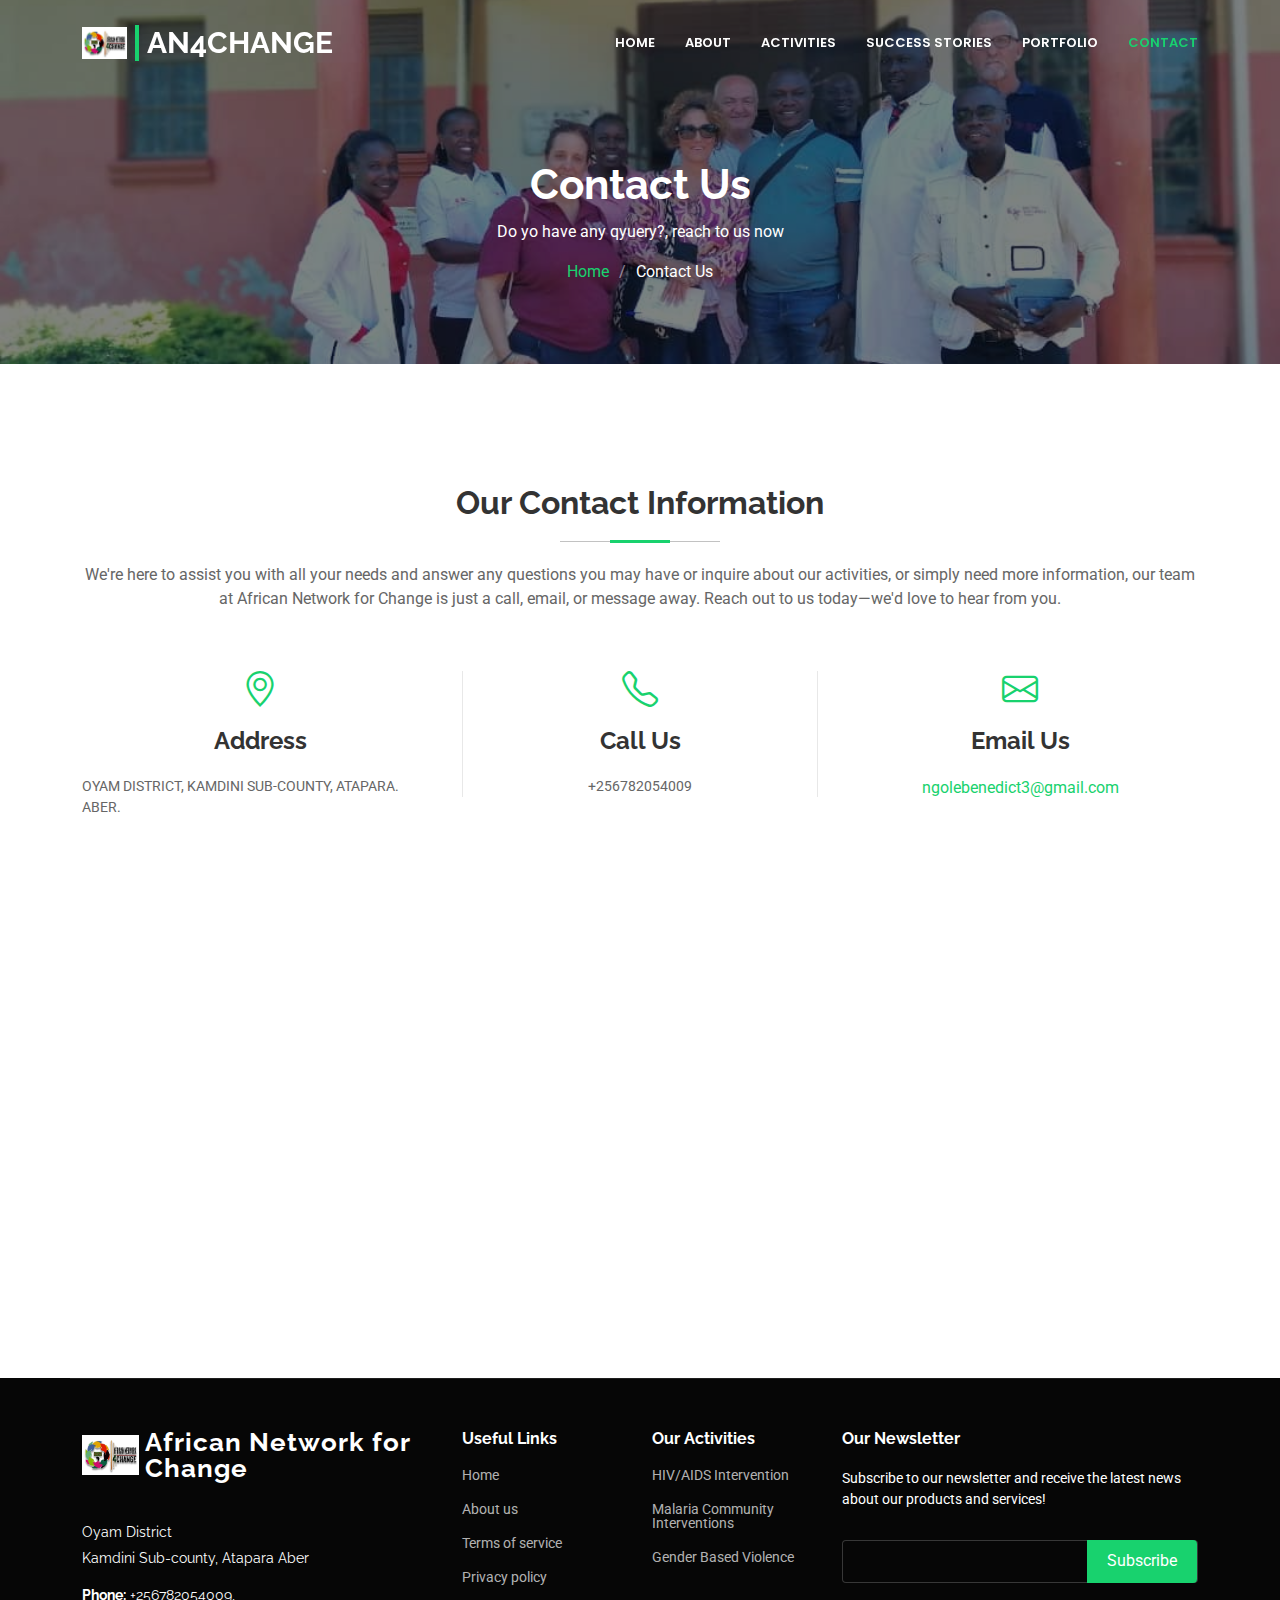
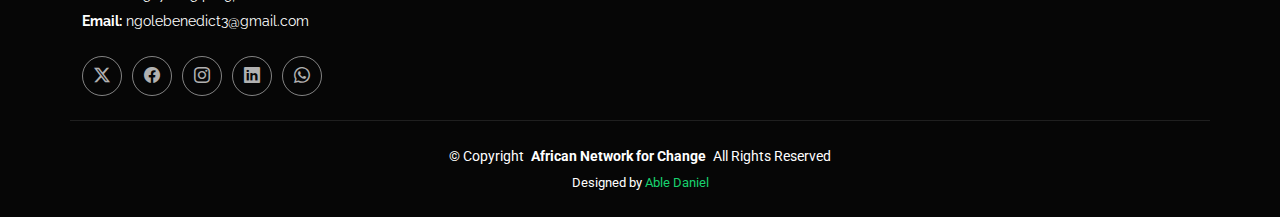
<file: contact.html>
<!DOCTYPE html>
<html lang="en">

<head>
  <meta charset="utf-8">
  <meta content="width=device-width, initial-scale=1.0" name="viewport">
  <title>AN4CHAGE</title>
  <meta name="description" content="">
  <meta name="keywords" content="">

  <!-- Favicons -->
  <link href="assets/img/logo.png" rel="icon">
  <link href="assets/img/logo.png" rel="apple-touch-icon">

  <!-- Fonts -->
  <link href="https://fonts.googleapis.com" rel="preconnect">
  <link href="https://fonts.gstatic.com" rel="preconnect" crossorigin>
  <link href="https://fonts.googleapis.com/css2?family=Roboto:ital,wght@0,100;0,300;0,400;0,500;0,700;0,900;1,100;1,300;1,400;1,500;1,700;1,900&family=Poppins:ital,wght@0,100;0,200;0,300;0,400;0,500;0,600;0,700;0,800;0,900;1,100;1,200;1,300;1,400;1,500;1,600;1,700;1,800;1,900&family=Raleway:ital,wght@0,100;0,200;0,300;0,400;0,500;0,600;0,700;0,800;0,900;1,100;1,200;1,300;1,400;1,500;1,600;1,700;1,800;1,900&display=swap" rel="stylesheet">

  <!-- Vendor CSS Files -->
  <link href="assets/vendor/bootstrap/css/bootstrap.min.css" rel="stylesheet">
  <link href="assets/vendor/bootstrap-icons/bootstrap-icons.css" rel="stylesheet">
  <link href="assets/vendor/aos/aos.css" rel="stylesheet">
  <link href="assets/vendor/glightbox/css/glightbox.min.css" rel="stylesheet">
  <link href="assets/vendor/swiper/swiper-bundle.min.css" rel="stylesheet">

  <!-- Main CSS File -->
  <link href="assets/css/main.css" rel="stylesheet">

 
</head>

<body class="starter-page-page">

  <header id="header" class="header d-flex align-items-center fixed-top">
    <div class="container-fluid container-xl position-relative d-flex align-items-center justify-content-between">

      <a href="index.html" class="logo d-flex align-items-center">
        <!-- Uncomment the line below if you also wish to use an image logo -->
        <img src="assets/img/logo.png" alt="">
        <h1 class="sitename">AN4CHANGE</h1>
      </a>

      <nav id="navmenu" class="navmenu">
        <ul>
          <li><a href="index.html" >Home</a></li>
          <li><a href="about.html" >About</a></li>
          <li><a href="acts.html" >Activities</a></li>

          <li><a href="blog.html">Success Stories</a></li>
                  
          <li><a href="portfolio.html">Portfolio</a></li>
          
          <li><a href="contact.html" class="active">Contact</a></li>
        </ul>
        <i class="mobile-nav-toggle d-xl-none bi bi-list"></i>
      </nav>

    </div>
  </header>

  <main class="main">

    <!-- Page Title -->
    <div class="page-title dark-background" data-aos="fade" style="background-image: url(assets/img/about.jpeg);">
      <div class="container position-relative">
        <h1>Contact Us</h1>
        <p>Do yo have any qyuery?, reach to us now</p>
        <nav class="breadcrumbs">
          <ol>
            <li><a href="index.html">Home</a></li>
            <li class="current">Contact Us</li>
          </ol>
        </nav>
      </div>
    </div><!-- End Page Title -->

    <!-- Starter Section Section -->
    <section id="starter-section" class="starter-section section">

     
      <!-- Contact Section -->
    <section id="contact" class="contact section">

      <!-- Section Title -->
      <div class="container section-title" data-aos="fade-up">
        <h2>Our Contact Information</h2>
        <p>We're here to assist you with all your needs and answer any questions you may have or inquire about our activities, or simply need more information, our team at African Network for Change is just a call, email, or message away. Reach out to us today—we'd love to hear from you.</p>
      </div><!-- End Section Title -->

      <div class="container" data-aos="fade-up" data-aos-delay="100">

        <div class="row gy-4" data-aos="fade-up" data-aos-delay="200">

          <div class="col-lg-4">
            <div class="info-item d-flex flex-column justify-content-center align-items-center">
              <i class="bi bi-geo-alt"></i>
              <h3>Address</h3>
              <p>OYAM DISTRICT, KAMDINI SUB-COUNTY, ATAPARA. ABER.</p>
            </div>
          </div><!-- End Info Item -->

          <div class="col-lg-4">
            <div class="info-item d-flex flex-column justify-content-center align-items-center info-item-borders">
              <i class="bi bi-telephone"></i>
              <h3>Call Us</h3>
              <p>+256782054009</p>
            </div>
          </div><!-- End Info Item -->

          <div class="col-lg-4">
            <div class="info-item d-flex flex-column justify-content-center align-items-center">
              <i class="bi bi-envelope"></i>
              <h3>Email Us</h3>
              <a href="mailto:josemarklaundry@gmail.com">ngolebenedict3@gmail.com</a>

            </div>
          </div><!-- End Info Item -->

        </div>

        <form action="forms/contact.php" method="post" class="php-email-form" data-aos="fade-up" data-aos-delay="300">
          <div class="row gy-4">

            <div class="col-md-6">
              <input type="text" name="name" class="form-control" placeholder="Your Name" required="">
            </div>

            <div class="col-md-6 ">
              <input type="email" class="form-control" name="email" placeholder="Your Email" required="">
            </div>

            <div class="col-md-12">
              <input type="text" class="form-control" name="subject" placeholder="Subject" required="">
            </div>

            <div class="col-md-12">
              <textarea class="form-control" name="message" rows="6" placeholder="Message" required=""></textarea>
            </div>

            <div class="col-md-12 text-center">
              <div class="loading">Loading</div>
              <div class="error-message"></div>
              <div class="sent-message">Your message has been sent. Thank you!</div>

              <button type="submit">Send Message</button>
            </div>

          </div>
        </form><!-- End Contact Form -->

      </div>

    </section><!-- /Contact Section -->



    </section><!-- /Starter Section Section -->

  </main>

  <footer id="footer" class="footer dark-background">

    <div class="container footer-top">
      <div class="row gy-4">
        <div class="col-lg-4 col-md-6 footer-about">
          <a href="index.html" class="logo d-flex align-items-center">
            
            <img src="assets/img/logo.png" alt="">   
            <span class="sitename">African Network for Change</span>         
          </a>
          <div class="footer-contact pt-3">
            <p>Oyam District </p>
            <p>Kamdini Sub-county, Atapara Aber</p>
            <p class="mt-3"><strong>Phone:</strong> <span>+256782054009,</span></p>
            <p><strong>Email:</strong> <span> ngolebenedict3@gmail.com </span></p>
          </div>
          <div class="social-links d-flex mt-4">
            <a href=""><i class="bi bi-twitter-x"></i></a>
            <a href=""><i class="bi bi-facebook"></i></a>
            <a href=""><i class="bi bi-instagram"></i></a>
            <a href=""><i class="bi bi-linkedin"></i></a>
            <a href="https://wa.me/256777016159?text=Hello%20there!" id="whatsapp-button" class="whatsapp-button d-flex align-items-center justify-content-center">
              <i class="bi bi-whatsapp"></i>
            </a>
          </div>
        </div>

        <div class="col-lg-2 col-md-3 footer-links">
          <h4>Useful Links</h4>
          <ul>
            <li><a href="#">Home</a></li>
            <li><a href="#">About us</a></li>
            
            <li><a href="#">Terms of service</a></li>
            <li><a href="#">Privacy policy</a></li>
          </ul>
        </div>

        <div class="col-lg-2 col-md-3 footer-links">
          <h4>Our Activities</h4>
          <ul>
            <li><a href="#">HIV/AIDS Intervention</a></li>
            <li><a href="#">Malaria Community Interventions</a></li>
            <li><a href="#">Gender Based Violence</a></li>
            
          </ul>
        </div>

        <div class="col-lg-4 col-md-12 footer-newsletter">
          <h4>Our Newsletter</h4>
          <p>Subscribe to our newsletter and receive the latest news about our products and services!</p>
          <form action="forms/newsletter.php" method="post" class="php-email-form">
            <div class="newsletter-form"><input type="email" name="email"><input type="submit" value="Subscribe"></div>
            <div class="loading">Loading</div>
            <div class="error-message"></div>
            <div class="sent-message">Your subscription request has been sent. Thank you!</div>
          </form>
        </div>
        

      </div>
    </div>

    <div class="container copyright text-center mt-4">
      <p>© <span>Copyright</span> <strong class="px-1 sitename">African Network for Change</strong> <span>All Rights Reserved</span></p>
      <div class="credits">
          Designed by <a href="#">Able Daniel</a>
      </div>
    </div>

  </footer>

  <!-- Scroll Top -->
  <a href="#" id="scroll-top" class="scroll-top d-flex align-items-center justify-content-center"><i class="bi bi-arrow-up-short"></i></a>

  <!-- Preloader -->
  <div id="preloader"></div>

  <!-- Vendor JS Files -->
  <script src="assets/vendor/bootstrap/js/bootstrap.bundle.min.js"></script>
  <script src="assets/vendor/php-email-form/validate.js"></script>
  <script src="assets/vendor/aos/aos.js"></script>
  <script src="assets/vendor/purecounter/purecounter_vanilla.js"></script>
  <script src="assets/vendor/glightbox/js/glightbox.min.js"></script>
  <script src="assets/vendor/imagesloaded/imagesloaded.pkgd.min.js"></script>
  <script src="assets/vendor/isotope-layout/isotope.pkgd.min.js"></script>
  <script src="assets/vendor/swiper/swiper-bundle.min.js"></script>

  <!-- Main JS File -->
  <script src="assets/js/main.js"></script>

</body>

</html>
</file>
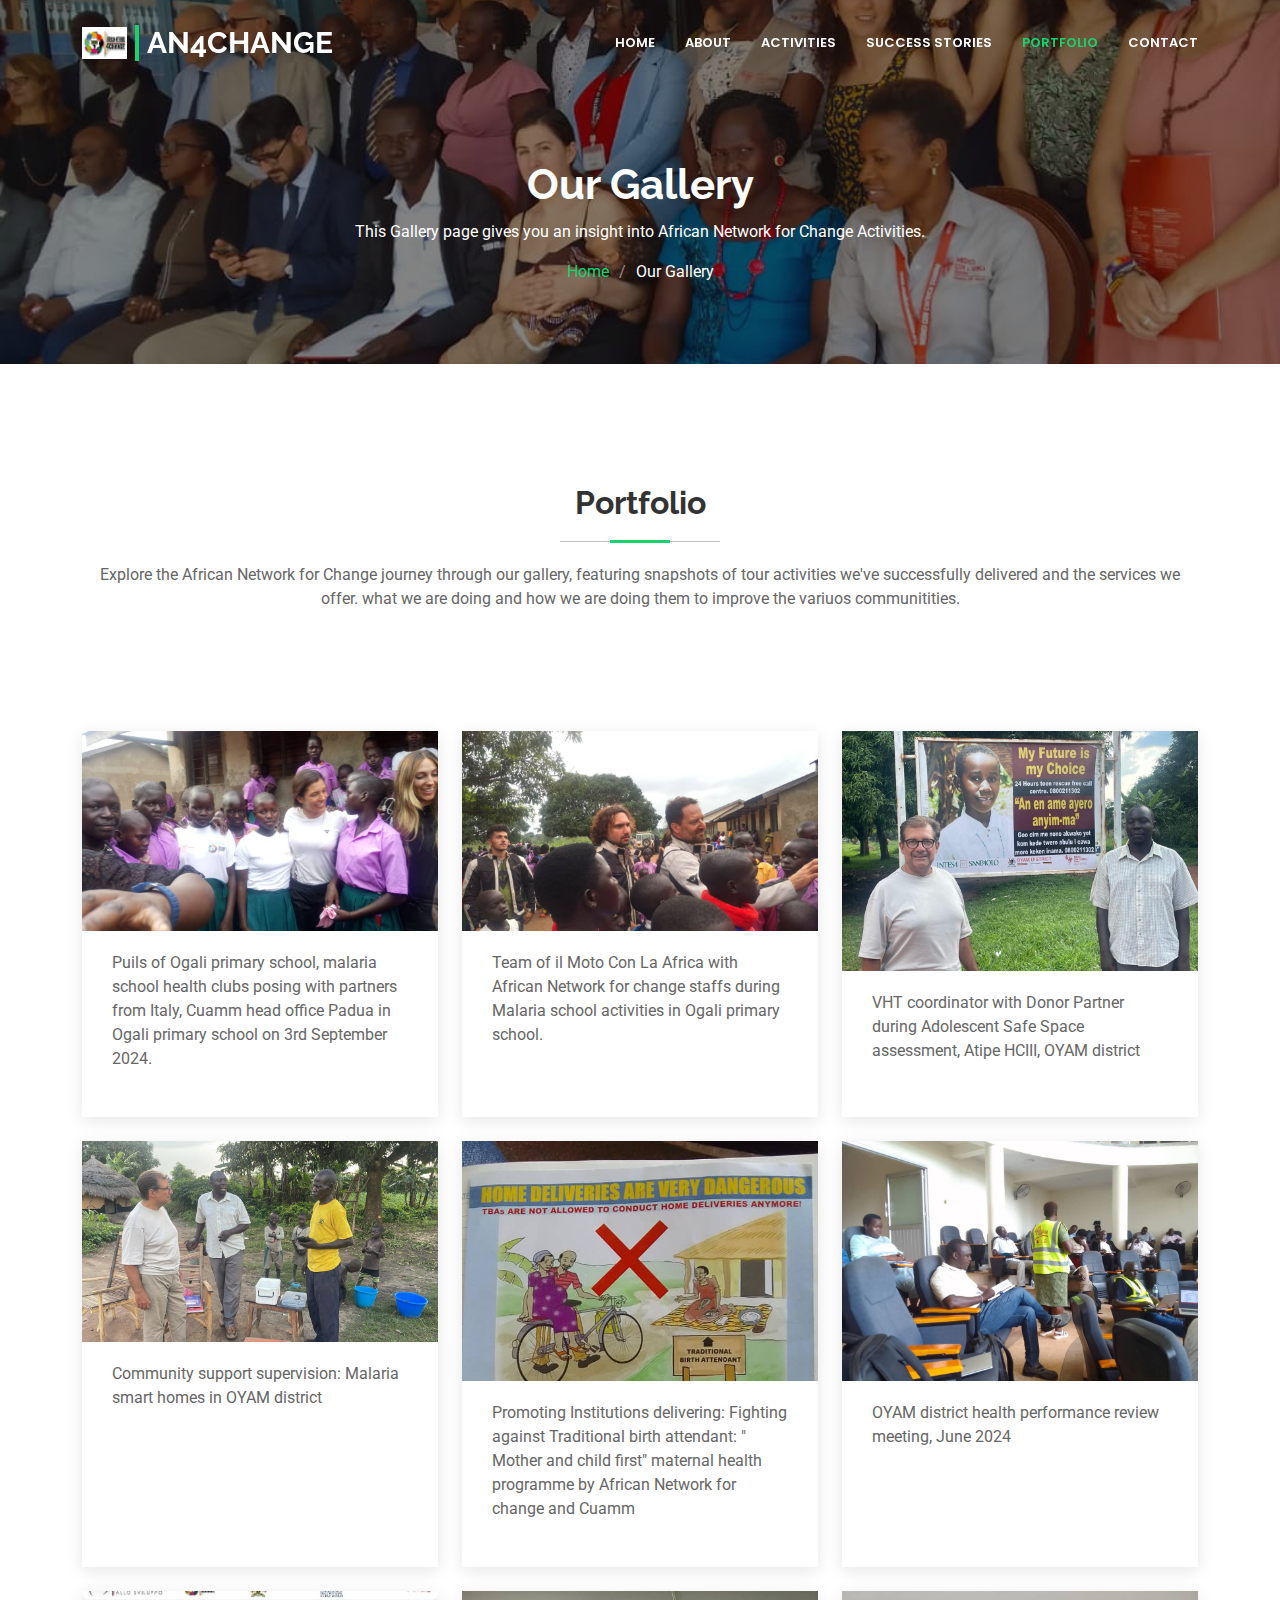
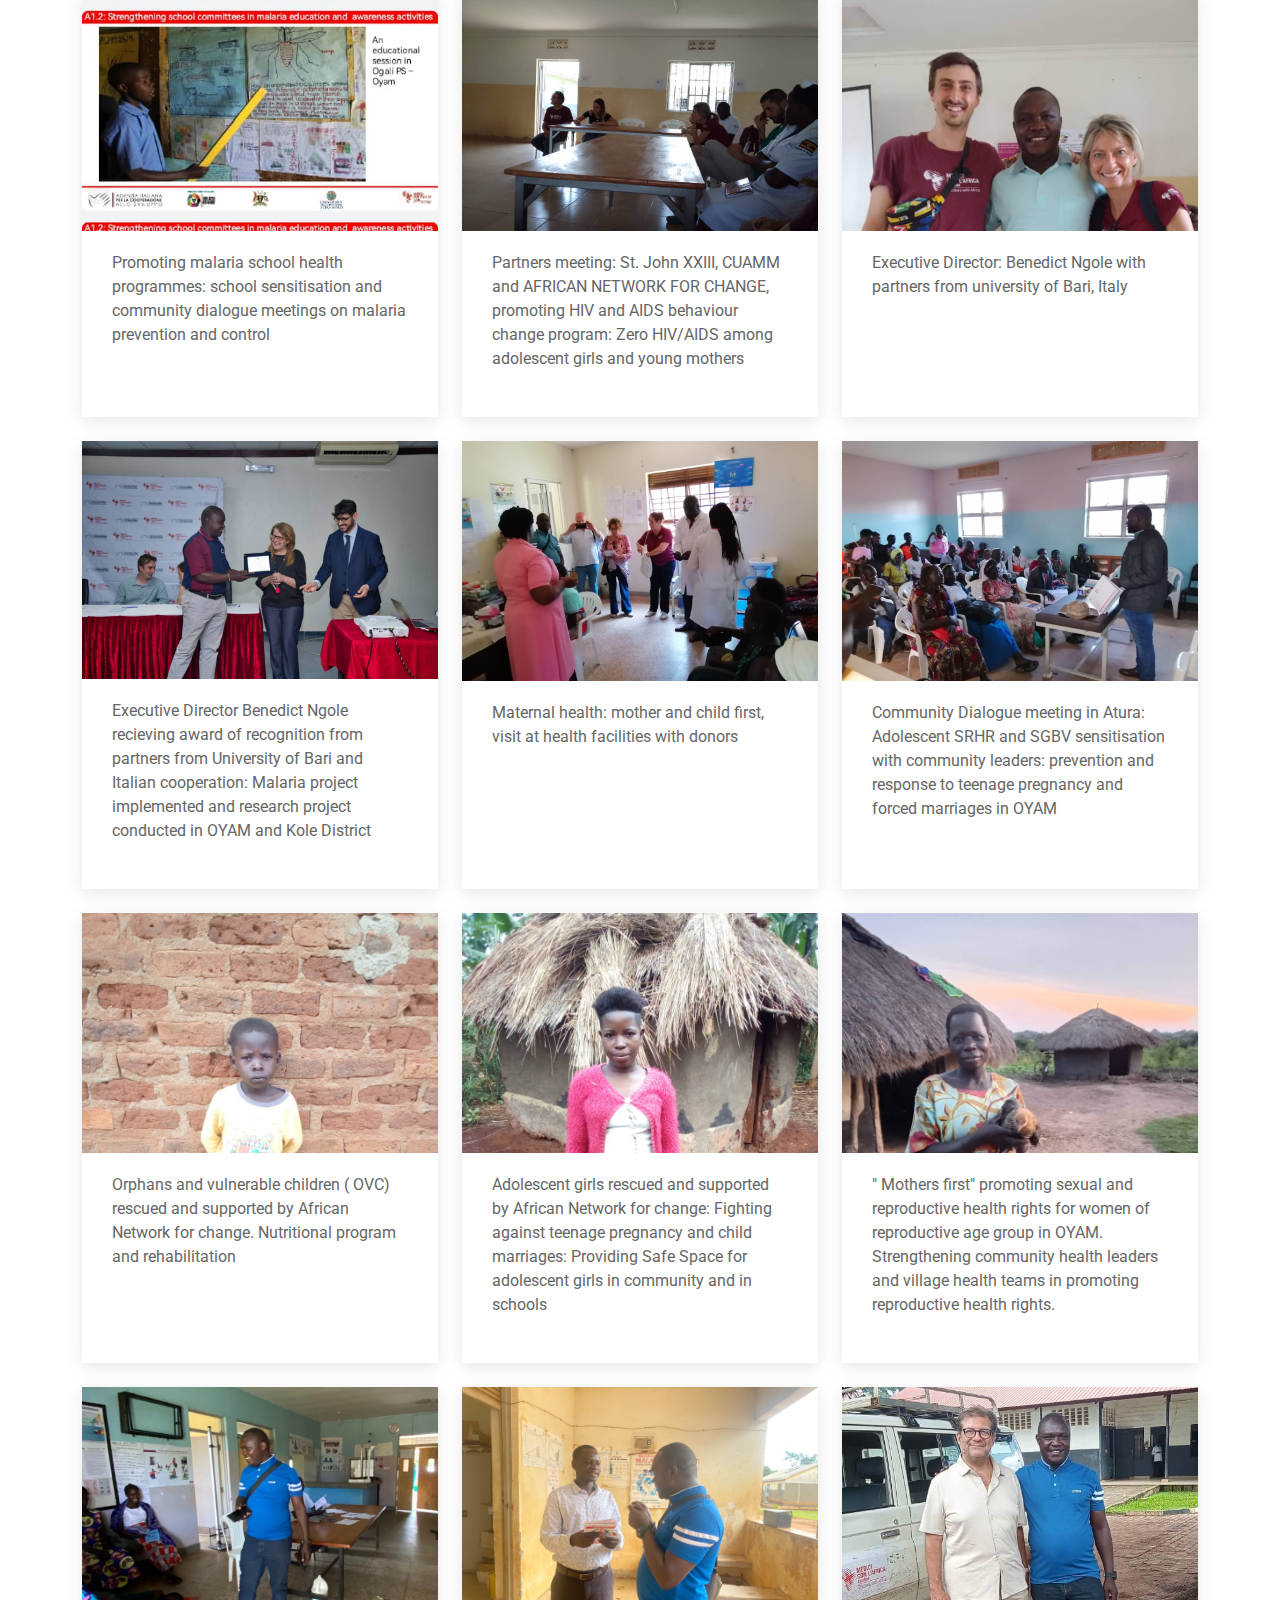
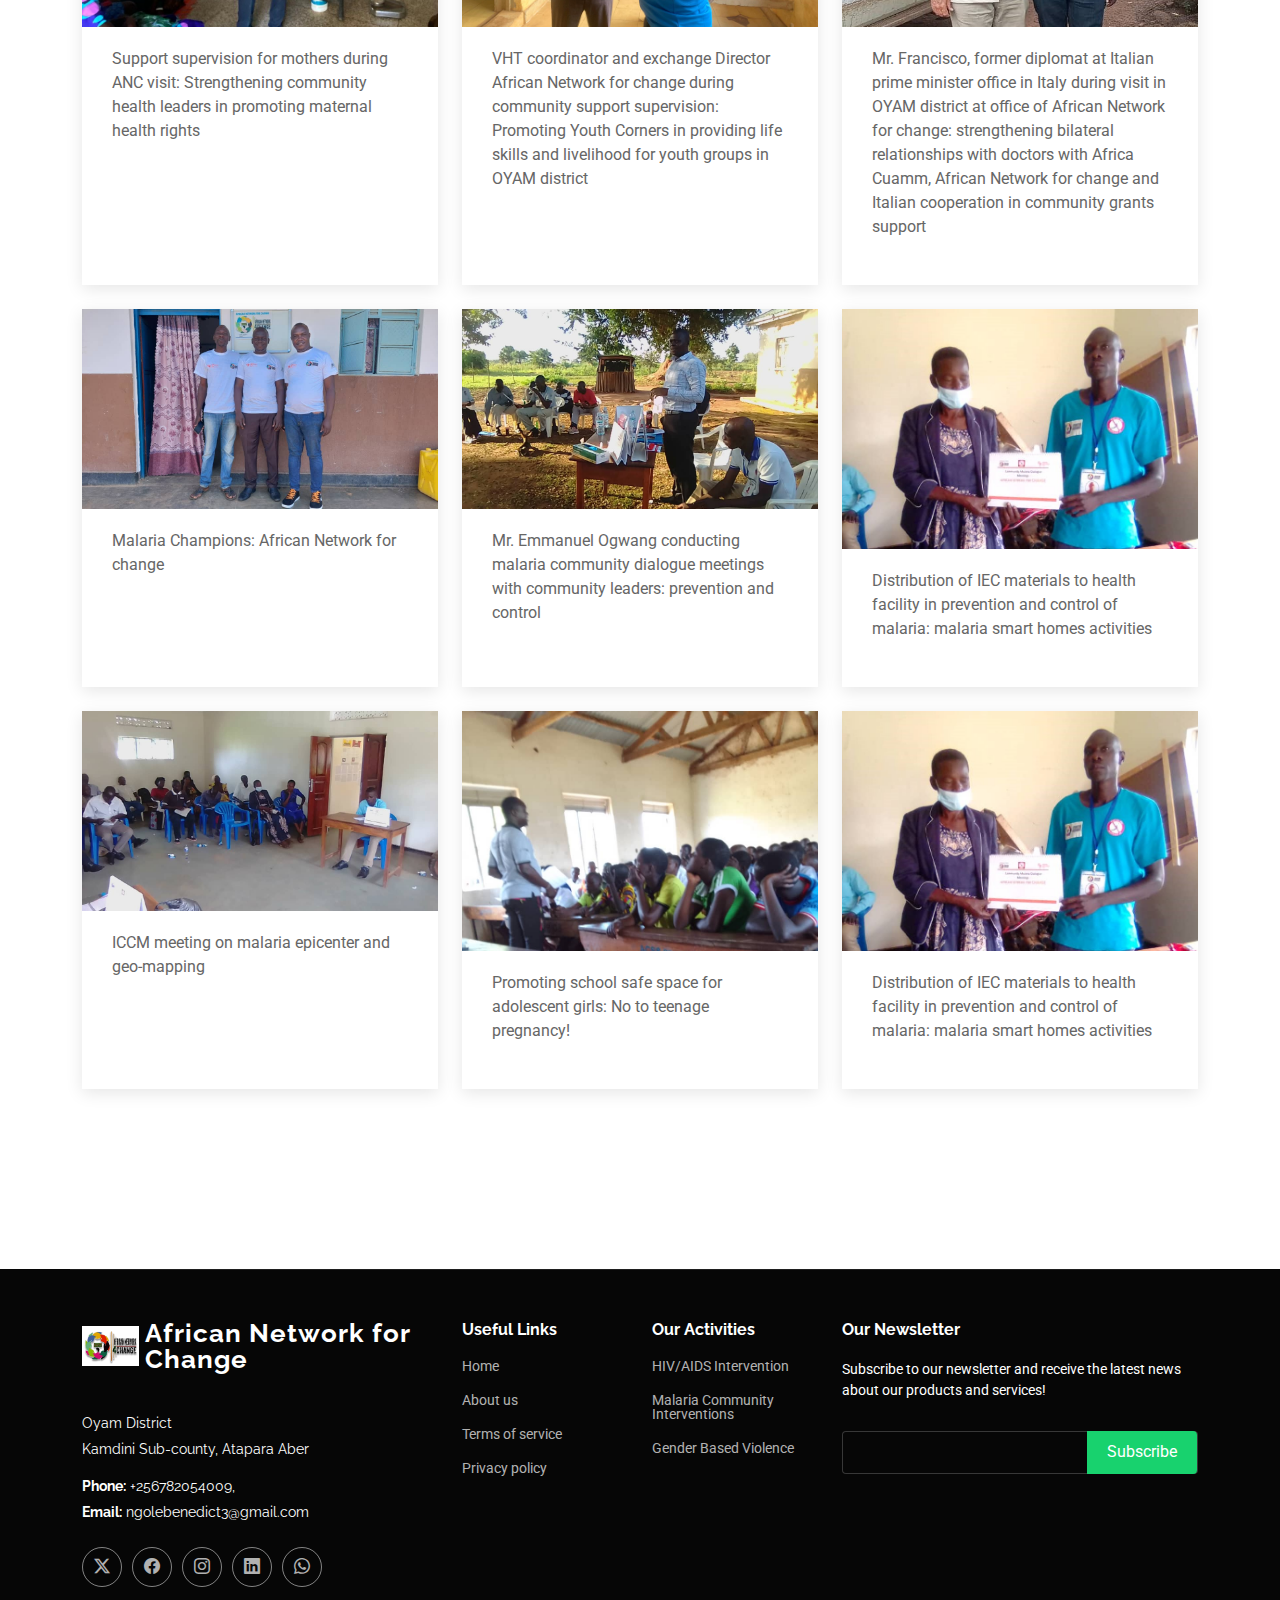
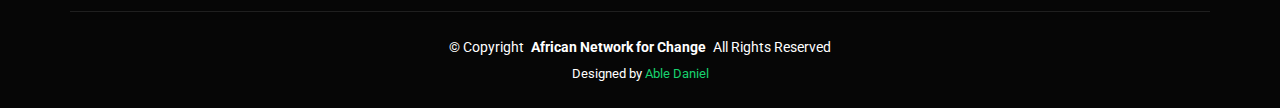
<file: portfolio.html>
<!DOCTYPE html>
<html lang="en">

<head>
  <meta charset="utf-8">
  <meta content="width=device-width, initial-scale=1.0" name="viewport">
  <title>AN4CHAGE</title>
  <meta name="description" content="">
  <meta name="keywords" content="">

  <!-- Favicons -->
  <link href="assets/img/logo.png" rel="icon">
  <link href="assets/img/logo.png" rel="apple-touch-icon">

  <!-- Fonts -->
  <link href="https://fonts.googleapis.com" rel="preconnect">
  <link href="https://fonts.gstatic.com" rel="preconnect" crossorigin>
  <link href="https://fonts.googleapis.com/css2?family=Roboto:ital,wght@0,100;0,300;0,400;0,500;0,700;0,900;1,100;1,300;1,400;1,500;1,700;1,900&family=Poppins:ital,wght@0,100;0,200;0,300;0,400;0,500;0,600;0,700;0,800;0,900;1,100;1,200;1,300;1,400;1,500;1,600;1,700;1,800;1,900&family=Raleway:ital,wght@0,100;0,200;0,300;0,400;0,500;0,600;0,700;0,800;0,900;1,100;1,200;1,300;1,400;1,500;1,600;1,700;1,800;1,900&display=swap" rel="stylesheet">

  <!-- Vendor CSS Files -->
  <link href="assets/vendor/bootstrap/css/bootstrap.min.css" rel="stylesheet">
  <link href="assets/vendor/bootstrap-icons/bootstrap-icons.css" rel="stylesheet">
  <link href="assets/vendor/aos/aos.css" rel="stylesheet">
  <link href="assets/vendor/glightbox/css/glightbox.min.css" rel="stylesheet">
  <link href="assets/vendor/swiper/swiper-bundle.min.css" rel="stylesheet">

  <!-- Main CSS File -->
  <link href="assets/css/main.css" rel="stylesheet">

 
</head>

<body class="starter-page-page">

  <header id="header" class="header d-flex align-items-center fixed-top">
    <div class="container-fluid container-xl position-relative d-flex align-items-center justify-content-between">

      <a href="index.html" class="logo d-flex align-items-center">
        <!-- Uncomment the line below if you also wish to use an image logo -->
        <img src="assets/img/logo.png" alt="">
        <h1 class="sitename">AN4CHANGE</h1>
      </a>

      <nav id="navmenu" class="navmenu">
        <ul>
          <li><a href="index.html" >Home</a></li>
          <li><a href="about.html" >About</a></li>
          <li><a href="acts.html" >Activities</a></li>

          <li><a href="blog.html" >Success Stories</a></li>
                  
          <li><a href="portfolio.html" class="active">Portfolio</a></li>
          
          <li><a href="contact.html">Contact</a></li>
        </ul>
        <i class="mobile-nav-toggle d-xl-none bi bi-list"></i>
      </nav>

    </div>
  </header>
  <main class="main">

    <!-- Page Title -->
    <div class="page-title dark-background" data-aos="fade" style="background-image: url(assets/portfolio/27.jpeg);">
      <div class="container position-relative">
        <h1>Our Gallery</h1>
        <p>This Gallery page gives you an insight into African Network for Change Activities.</p>
        <nav class="breadcrumbs">
          <ol>
            <li><a href="index.html">Home</a></li>
            <li class="current">Our Gallery</li>
          </ol>
        </nav>
      </div>
    </div><!-- End Page Title -->

    <!-- Starter Section Section -->
    <section id="starter-section" class="starter-section section">

   
     
    <!-- Portfolio Section -->
    <section id="portfolio" class="portfolio section">

      <!-- Section Title -->
      <div class="container section-title" data-aos="fade-up">
        <h2>Portfolio</h2>
        <p>Explore the African Network for Change journey through our gallery, featuring snapshots of tour activities we've successfully delivered and the services we offer.  what we are doing and how we are doing them to improve the variuos communitities.</p>
      </div><!-- End Section Title -->

       <!-- Blog Posts Section -->
    <section id="blog-posts" class="blog-posts section">

      <div class="container">
        <div class="row gy-4">      
          
          <div class="col-lg-4">
            <article class="d-flex flex-column">
              <div class="post-img">
                <img src="assets/portfolio/18.jpeg" alt="" class="img-fluid">
              </div>
              <div class="content">
                <p>
                  Puils of Ogali primary school, malaria school health clubs posing with partners from Italy, Cuamm head office Padua in Ogali primary school on 3rd September 2024.    </p>
              </div>
            </article>
          </div><!-- End post list item -->

          <div class="col-lg-4">
            <article class="d-flex flex-column">
              <div class="post-img">
                <img src="assets/portfolio/hm.jpeg" alt="" class="img-fluid">
              </div>
              <div class="content">
                <p>
                  Team of il Moto Con La Africa with African Network for change staffs during Malaria school activities in Ogali primary school.
                </p>
                       </div>
            </article>
          </div><!-- End post list item -->

          <div class="col-lg-4">
            <article class="d-flex flex-column">
              <div class="post-img">
                <img src="assets/portfolio/vht.jpeg" alt="" class="img-fluid">
              </div>
              <div class="content">
                <p>
                  VHT coordinator with Donor Partner during Adolescent Safe Space assessment, Atipe HCIII, OYAM district
                </p>
                    </div>
            </article>
          </div><!-- End post list item -->

          <!-- row 2 -->

          
          <div class="col-lg-4">
            <article class="d-flex flex-column">
              <div class="post-img">
                <img src="assets/portfolio/cs.jpeg" alt="" class="img-fluid">
              </div>
              <div class="content">
                <p>
                  Community support supervision: Malaria smart homes in OYAM district
                     </p>
                    </div>
            </article>
          </div><!-- End post list item -->

          
          <div class="col-lg-4">
            <article class="d-flex flex-column">
              <div class="post-img">
                <img src="assets/portfolio/promoting.jpeg" alt="" class="img-fluid">
              </div>
              <div class="content">
                <p>
                  Promoting Institutions delivering: Fighting against Traditional birth attendant: " Mother and child first" maternal health programme by African Network for change and Cuamm
                   </p>
                    </div>
            </article>
          </div><!-- End post list item -->

          
          <div class="col-lg-4">
            <article class="d-flex flex-column">
              <div class="post-img">
                <img src="assets/portfolio/oyam.jpeg" alt="" class="img-fluid">
              </div>
              <div class="content">
                <p>
                  OYAM district health performance review meeting, June 2024
                </p>
                    </div>
            </article>
          </div><!-- End post list item -->

          <!-- row 3 -->

          
          <div class="col-lg-4">
            <article class="d-flex flex-column">
              <div class="post-img">
                <img src="assets/portfolio/oyam2.jpeg" alt="" class="img-fluid">
              </div>
              <div class="content">
                <p>
                  Promoting malaria school health programmes: school sensitisation and community dialogue meetings on malaria prevention and control
                </p>
                    </div>
            </article>
          </div><!-- End post list item -->


          <div class="col-lg-4">
            <article class="d-flex flex-column">
              <div class="post-img">
                <img src="assets/portfolio/partnership.jpeg" alt="" class="img-fluid">
              </div>
              <div class="content">
                <p>
                  Partners meeting: St. John XXIII, CUAMM and AFRICAN NETWORK FOR CHANGE, promoting HIV and AIDS behaviour change program: Zero HIV/AIDS among adolescent girls and young mothers
                </p>
                    </div>
            </article>
          </div><!-- End post list item -->



          <div class="col-lg-4">
            <article class="d-flex flex-column">
              <div class="post-img">
                <img src="assets/portfolio/bari.jpeg" alt="" class="img-fluid">
              </div>
              <div class="content">
                <p>
                  Executive Director: Benedict Ngole with partners from university of Bari, Italy
                    </p>
                    </div>
            </article>
          </div><!-- End post list item -->


          <!-- row 4 -->

          
          <div class="col-lg-4">
            <article class="d-flex flex-column">
              <div class="post-img">
                <img src="assets/portfolio/award.jpeg" alt="" class="img-fluid">
              </div>
              <div class="content">
                <p>
                  Executive Director Benedict Ngole recieving award of recognition from partners from University of Bari and Italian cooperation: Malaria project implemented and research project conducted in OYAM and Kole District
                    </p>
                    </div>
            </article>
          </div><!-- End post list item -->

          
          <div class="col-lg-4">
            <article class="d-flex flex-column">
              <div class="post-img">
                <img src="assets/portfolio/maternal.jpeg" alt="" class="img-fluid">
              </div>
              <div class="content">
                <p>
                  Maternal health: mother and child first, visit at health facilities with donors                    </p>
                    </div>
            </article>
          </div><!-- End post list item -->

          
          <div class="col-lg-4">
            <article class="d-flex flex-column">
              <div class="post-img">
                <img src="assets/portfolio/dialogue.jpeg" alt="" class="img-fluid">
              </div>
              <div class="content">
                <p>
                  Community Dialogue meeting in Atura: Adolescent SRHR and SGBV sensitisation with community leaders: prevention and response to teenage pregnancy and forced marriages in OYAM      </p>
                    </div>
            </article>
          </div><!-- End post list item -->


          <!-- row 5 -->
          <div class="col-lg-4">
            <article class="d-flex flex-column">
              <div class="post-img">
                <img src="assets/portfolio/orphan.jpeg" alt="" class="img-fluid">
              </div>
              <div class="content">
                <p>
                  Orphans and vulnerable children ( OVC) rescued and supported by African Network for change. Nutritional program and rehabilitation
                </p>
                     </div>
            </article>
          </div><!-- End post list item -->


          <div class="col-lg-4">
            <article class="d-flex flex-column">
              <div class="post-img">
                <img src="assets/portfolio/adolescent.jpeg" alt="" class="img-fluid">
              </div>
              <div class="content">
               <p>
                Adolescent girls rescued and supported by African Network for change: Fighting against teenage pregnancy and child marriages: Providing Safe Space for adolescent girls in community and in schools
               </p>
                        </div>
            </article>
          </div><!-- End post list item -->


          <div class="col-lg-4">
            <article class="d-flex flex-column">
              <div class="post-img">
                <img src="assets/portfolio/mothers.jpeg" alt="" class="img-fluid">
              </div>
              <div class="content">
                <p>
                  " Mothers first" promoting sexual and reproductive health rights for women of reproductive age group in OYAM. Strengthening community health leaders and village health teams in promoting reproductive health rights.
                </p>
              
                    </div>
            </article>
          </div><!-- End post list item -->

          <!-- row 6 -->

          

          <div class="col-lg-4">
            <article class="d-flex flex-column">
              <div class="post-img">
                <img src="assets/portfolio/support.jpeg" alt="" class="img-fluid">
              </div>
              <div class="content">
                <p>
                  Support supervision for mothers during ANC visit: Strengthening community health leaders in promoting maternal health rights
                </p>
                
              
                    </div>
            </article>
          </div><!-- End post list item -->

          

          <div class="col-lg-4">
            <article class="d-flex flex-column">
              <div class="post-img">
                <img src="assets/portfolio/vhtco.jpeg" alt="" class="img-fluid">
              </div>
              <div class="content">
                <p>
                  VHT coordinator and exchange Director African Network for change during community support supervision: Promoting Youth Corners in providing life skills and livelihood for youth groups in OYAM district
                </p>
                    </div>
            </article>
          </div><!-- End post list item -->

          

          <div class="col-lg-4">
            <article class="d-flex flex-column">
              <div class="post-img">
                <img src="assets/portfolio/francisco.jpeg" alt="" class="img-fluid">
              </div>
              <div class="content">
                <p>
                  Mr. Francisco, former diplomat at Italian prime minister office in Italy during visit in OYAM district at office of African Network for change: strengthening bilateral relationships with doctors with Africa Cuamm, African Network for change and Italian cooperation in community grants support
                </p>
                    </div>
            </article>
          </div><!-- End post list item -->




          <!-- row 7 -->

          

          <div class="col-lg-4">
            <article class="d-flex flex-column">
              <div class="post-img">
                <img src="assets/portfolio/mal.jpeg" alt="" class="img-fluid">
              </div>
              <div class="content">
                <p>
                  Malaria Champions: African Network for change
                   </p>
                    </div>
            </article>
          </div><!-- End post list item -->


          

          <div class="col-lg-4">
            <article class="d-flex flex-column">
              <div class="post-img">
                <img src="assets/portfolio/mal1.jpeg" alt="" class="img-fluid">
              </div>
              <div class="content">
                <p>
                  Mr. Emmanuel Ogwang conducting malaria community dialogue meetings with community leaders: prevention and control   </p>
                    </div>
            </article>
          </div><!-- End post list item -->

          

          <div class="col-lg-4">
            <article class="d-flex flex-column">
              <div class="post-img">
                <img src="assets/portfolio/frank.jpeg" alt="" class="img-fluid">
              </div>
              <div class="content">
                <p>
                  Distribution of IEC materials to health facility in prevention and control of malaria: malaria smart homes activities
                </p>
                    </div>
            </article>
          </div><!-- End post list item -->


          <!-- row 8 -->

          <div class="col-lg-4">
            <article class="d-flex flex-column">
              <div class="post-img">
                <img src="assets/portfolio/wall.jpeg" alt="" class="img-fluid">
              </div>
              <div class="content">
                <p>
                  ICCM meeting on malaria epicenter and geo-mapping
                     </p>
                    </div>
            </article>
          </div><!-- End post list item -->


          <div class="col-lg-4">
            <article class="d-flex flex-column">
              <div class="post-img">
                <img src="assets/portfolio/last.jpeg" alt="" class="img-fluid">
              </div>
              <div class="content">
                <p>
                  Promoting school safe space for adolescent girls: No to teenage pregnancy!
                </p>
                    </div>
            </article>
          </div><!-- End post list item -->


          <div class="col-lg-4">
            <article class="d-flex flex-column">
              <div class="post-img">
                <img src="assets/portfolio/frank.jpeg" alt="" class="img-fluid">
              </div>
              <div class="content">
                <p>
                  Distribution of IEC materials to health facility in prevention and control of malaria: malaria smart homes activities
                </p>
                    </div>
            </article>
          </div><!-- End post list item -->

        
        </div>
      </div>

    </section><!-- /Blog Posts Section -->

    </section><!-- /Starter Section Section -->

  </main>

  <footer id="footer" class="footer dark-background">

    <div class="container footer-top">
      <div class="row gy-4">
        <div class="col-lg-4 col-md-6 footer-about">
          <a href="index.html" class="logo d-flex align-items-center">
            
            <img src="assets/img/logo.png" alt="">   
            <span class="sitename">African Network for Change</span>         
          </a>
          <div class="footer-contact pt-3">
            <p>Oyam District </p>
            <p>Kamdini Sub-county, Atapara Aber</p>
            <p class="mt-3"><strong>Phone:</strong> <span>+256782054009,</span></p>
            <p><strong>Email:</strong> <span> ngolebenedict3@gmail.com </span></p>
          </div>
          <div class="social-links d-flex mt-4">
            <a href=""><i class="bi bi-twitter-x"></i></a>
            <a href=""><i class="bi bi-facebook"></i></a>
            <a href=""><i class="bi bi-instagram"></i></a>
            <a href=""><i class="bi bi-linkedin"></i></a>
            <a href="https://wa.me/256777016159?text=Hello%20there!" id="whatsapp-button" class="whatsapp-button d-flex align-items-center justify-content-center">
              <i class="bi bi-whatsapp"></i>
            </a>
          </div>
        </div>

        <div class="col-lg-2 col-md-3 footer-links">
          <h4>Useful Links</h4>
          <ul>
            <li><a href="#">Home</a></li>
            <li><a href="#">About us</a></li>
            
            <li><a href="#">Terms of service</a></li>
            <li><a href="#">Privacy policy</a></li>
          </ul>
        </div>

        <div class="col-lg-2 col-md-3 footer-links">
          <h4>Our Activities</h4>
          <ul>
            <li><a href="#">HIV/AIDS Intervention</a></li>
            <li><a href="#">Malaria Community Interventions</a></li>
            <li><a href="#">Gender Based Violence</a></li>
            
          </ul>
        </div>

        <div class="col-lg-4 col-md-12 footer-newsletter">
          <h4>Our Newsletter</h4>
          <p>Subscribe to our newsletter and receive the latest news about our products and services!</p>
          <form action="forms/newsletter.php" method="post" class="php-email-form">
            <div class="newsletter-form"><input type="email" name="email"><input type="submit" value="Subscribe"></div>
            <div class="loading">Loading</div>
            <div class="error-message"></div>
            <div class="sent-message">Your subscription request has been sent. Thank you!</div>
          </form>
        </div>
        

      </div>
    </div>

    <div class="container copyright text-center mt-4">
      <p>© <span>Copyright</span> <strong class="px-1 sitename">African Network for Change</strong> <span>All Rights Reserved</span></p>
      <div class="credits">
          Designed by <a href="#">Able Daniel</a>
      </div>
    </div>

  </footer>

  <!-- Scroll Top -->
  <a href="#" id="scroll-top" class="scroll-top d-flex align-items-center justify-content-center"><i class="bi bi-arrow-up-short"></i></a>

  <!-- Preloader -->
  <div id="preloader"></div>

  <!-- Vendor JS Files -->
  <script src="assets/vendor/bootstrap/js/bootstrap.bundle.min.js"></script>
  <script src="assets/vendor/php-email-form/validate.js"></script>
  <script src="assets/vendor/aos/aos.js"></script>
  <script src="assets/vendor/purecounter/purecounter_vanilla.js"></script>
  <script src="assets/vendor/glightbox/js/glightbox.min.js"></script>
  <script src="assets/vendor/imagesloaded/imagesloaded.pkgd.min.js"></script>
  <script src="assets/vendor/isotope-layout/isotope.pkgd.min.js"></script>
  <script src="assets/vendor/swiper/swiper-bundle.min.js"></script>

  <!-- Main JS File -->
  <script src="assets/js/main.js"></script>

</body>

</html>
</file>
<file: assets/css/main.css>
/*--------------------------------------------------------------
# Font & Color Variables
# Help: https://bootstrapmade.com/color-system/
--------------------------------------------------------------*/
/* Fonts */
:root {
  --default-font: "Roboto",  system-ui, -apple-system, "Segoe UI", Roboto, "Helvetica Neue", Arial, "Noto Sans", "Liberation Sans", sans-serif, "Apple Color Emoji", "Segoe UI Emoji", "Segoe UI Symbol", "Noto Color Emoji";
  --heading-font: "Raleway",  sans-serif;
  --nav-font: "Poppins",  sans-serif;
}

/* Global Colors - The following color variables are used throughout the website. Updating them here will change the color scheme of the entire website */
:root { 
  --background-color: #ffffff; /* Background color for the entire website, including individual sections */
  --default-color: #666666; /* Default color used for the majority of the text content across the entire website */
  --heading-color: #333333; /* Color for headings, subheadings and title throughout the website */
  --accent-color: #18d26e; /* Accent color that represents your brand on the website. It's used for buttons, links, and other elements that need to stand out */
  --surface-color: #ffffff; /* The surface color is used as a background of boxed elements within sections, such as cards, icon boxes, or other elements that require a visual separation from the global background. */
  --contrast-color: #ffffff; /* Contrast color for text, ensuring readability against backgrounds of accent, heading, or default colors. */
}

/* Nav Menu Colors - The following color variables are used specifically for the navigation menu. They are separate from the global colors to allow for more customization options */
:root {
  --nav-color: #ffffff;  /* The default color of the main navmenu links */
  --nav-hover-color: #18d26e; /* Applied to main navmenu links when they are hovered over or active */
  --nav-mobile-background-color: #ffffff; /* Used as the background color for mobile navigation menu */
  --nav-dropdown-background-color: #ffffff; /* Used as the background color for dropdown items that appear when hovering over primary navigation items */
  --nav-dropdown-color: #666666; /* Used for navigation links of the dropdown items in the navigation menu. */
  --nav-dropdown-hover-color: #18d26e; /* Similar to --nav-hover-color, this color is applied to dropdown navigation links when they are hovered over. */
}

/* Color Presets - These classes override global colors when applied to any section or element, providing reuse of the sam color scheme. */

.light-background {
  --background-color: #f7f7f7;
  --surface-color: #ffffff;
}

.dark-background {
  --background-color: #060606;
  --default-color: #ffffff;
  --heading-color: #ffffff;
  --surface-color: #252525;
  --contrast-color: #ffffff;
}

/* Smooth scroll */
:root {
  scroll-behavior: smooth;
}


/*--------------------------------------------------------------
# Clients
--------------------------------------------------------------*/
.clients {
  background: #f6f6f7;
  text-align: center;
  padding: 5px 0;
}

.clients img {
  width: 40%;
  filter: grayscale(100);
  transition: all 0.4s ease-in-out;
  display: inline-block;
  padding: 15px 0;
}

.clients img:hover {
  filter: none;
  transform: scale(1.1);
}


/*--------------------------------------------------------------
# General Styling & Shared Classes
--------------------------------------------------------------*/
body {
  color: var(--default-color);
  background-color: var(--background-color);
  font-family: var(--default-font);
}

a {
  color: var(--accent-color);
  text-decoration: none;
  transition: 0.3s;
}

a:hover {
  color: color-mix(in srgb, var(--accent-color), transparent 25%);
  text-decoration: none;
}

h1,
h2,
h3,
h4,
h5,
h6 {
  color: var(--heading-color);
  font-family: var(--heading-font);
}

/* PHP Email Form Messages
------------------------------*/
.php-email-form .error-message {
  display: none;
  background: #df1529;
  color: #ffffff;
  text-align: left;
  padding: 15px;
  margin-bottom: 24px;
  font-weight: 600;
}

.php-email-form .sent-message {
  display: none;
  color: #ffffff;
  background: #059652;
  text-align: center;
  padding: 15px;
  margin-bottom: 24px;
  font-weight: 600;
}

.php-email-form .loading {
  display: none;
  background: var(--surface-color);
  text-align: center;
  padding: 15px;
  margin-bottom: 24px;
}

.php-email-form .loading:before {
  content: "";
  display: inline-block;
  border-radius: 50%;
  width: 24px;
  height: 24px;
  margin: 0 10px -6px 0;
  border: 3px solid var(--accent-color);
  border-top-color: var(--surface-color);
  animation: php-email-form-loading 1s linear infinite;
}

@keyframes php-email-form-loading {
  0% {
    transform: rotate(0deg);
  }

  100% {
    transform: rotate(360deg);
  }
}

/*--------------------------------------------------------------
# Global Header
--------------------------------------------------------------*/
.header {
  --background-color: rgba(0, 0, 0, 0);
  --default-color: #ffffff;
  --heading-color: #ffffff;
  color: var(--default-color);
  background-color: var(--background-color);
  padding: 15px 0;
  transition: all 0.5s;
  z-index: 997;
}

.header .logo {
  line-height: 1;
}

.header .logo img {
  max-height: 32px;
  margin-right: 8px;
}

.header .logo h1 {
  font-size: 30px;
  margin: 0;
  font-weight: 700;
  color: var(--heading-color);
  border-left: 4px solid var(--accent-color);
  padding-left: 8px;
}

.scrolled .header {
  box-shadow: 0px 0 18px rgba(0, 0, 0, 0.1);
}

/* Global Header on Scroll
------------------------------*/
.scrolled .header {
  --background-color: rgba(0, 0, 0, 0.9);
}

/*--------------------------------------------------------------
# Navigation Menu
--------------------------------------------------------------*/
/* Navmenu - Desktop */
@media (min-width: 1200px) {
  .navmenu {
    padding: 0;
  }

  .navmenu ul {
    margin: 0;
    padding: 0;
    display: flex;
    list-style: none;
    align-items: center;
  }

  .navmenu li {
    position: relative;
  }

  .navmenu a,
  .navmenu a:focus {
    color: var(--nav-color);
    padding: 18px 15px;
    font-size: 13px;
    font-family: var(--nav-font);
    font-weight: 600;
    text-transform: uppercase;
    display: flex;
    align-items: center;
    justify-content: space-between;
    white-space: nowrap;
    transition: 0.3s;
  }

  .navmenu a i,
  .navmenu a:focus i {
    font-size: 12px;
    line-height: 0;
    margin-left: 5px;
    transition: 0.3s;
  }

  .navmenu li:last-child a {
    padding-right: 0;
  }

  .navmenu li:hover>a,
  .navmenu .active,
  .navmenu .active:focus {
    color: var(--nav-hover-color);
  }

  .navmenu .dropdown ul {
    margin: 0;
    padding: 10px 0;
    background: var(--nav-dropdown-background-color);
    display: block;
    position: absolute;
    visibility: hidden;
    left: 14px;
    top: 130%;
    opacity: 0;
    transition: 0.3s;
    border-radius: 4px;
    z-index: 99;
    box-shadow: 0px 0px 30px rgba(0, 0, 0, 0.1);
  }

  .navmenu .dropdown ul li {
    min-width: 200px;
  }

  .navmenu .dropdown ul a {
    padding: 10px 20px;
    font-size: 15px;
    text-transform: none;
    color: var(--nav-dropdown-color);
  }

  .navmenu .dropdown ul a i {
    font-size: 12px;
  }

  .navmenu .dropdown ul a:hover,
  .navmenu .dropdown ul .active:hover,
  .navmenu .dropdown ul li:hover>a {
    color: var(--nav-dropdown-hover-color);
  }

  .navmenu .dropdown:hover>ul {
    opacity: 1;
    top: 100%;
    visibility: visible;
  }

  .navmenu .dropdown .dropdown ul {
    top: 0;
    left: -90%;
    visibility: hidden;
  }

  .navmenu .dropdown .dropdown:hover>ul {
    opacity: 1;
    top: 0;
    left: -100%;
    visibility: visible;
  }
}

/* Navmenu - Mobile */
@media (max-width: 1199px) {
  .mobile-nav-toggle {
    color: var(--nav-color);
    font-size: 28px;
    line-height: 0;
    margin-right: 10px;
    cursor: pointer;
    transition: color 0.3s;
  }

  .navmenu {
    padding: 0;
    z-index: 9997;
  }

  .navmenu ul {
    display: none;
    list-style: none;
    position: absolute;
    inset: 60px 20px 20px 20px;
    padding: 10px 0;
    margin: 0;
    border-radius: 6px;
    background-color: var(--nav-mobile-background-color);
    overflow-y: auto;
    transition: 0.3s;
    z-index: 9998;
    box-shadow: 0px 0px 30px rgba(0, 0, 0, 0.1);
  }

  .navmenu a,
  .navmenu a:focus {
    color: var(--nav-dropdown-color);
    padding: 10px 20px;
    font-family: var(--nav-font);
    font-size: 17px;
    font-weight: 500;
    display: flex;
    align-items: center;
    justify-content: space-between;
    white-space: nowrap;
    transition: 0.3s;
  }

  .navmenu a i,
  .navmenu a:focus i {
    font-size: 12px;
    line-height: 0;
    margin-left: 5px;
    width: 30px;
    height: 30px;
    display: flex;
    align-items: center;
    justify-content: center;
    border-radius: 50%;
    transition: 0.3s;
    background-color: color-mix(in srgb, var(--accent-color), transparent 90%);
  }

  .navmenu a i:hover,
  .navmenu a:focus i:hover {
    background-color: var(--accent-color);
    color: var(--contrast-color);
  }

  .navmenu a:hover,
  .navmenu .active,
  .navmenu .active:focus {
    color: var(--nav-dropdown-hover-color);
  }

  .navmenu .active i,
  .navmenu .active:focus i {
    background-color: var(--accent-color);
    color: var(--contrast-color);
    transform: rotate(180deg);
  }

  .navmenu .dropdown ul {
    position: static;
    display: none;
    z-index: 99;
    padding: 10px 0;
    margin: 10px 20px;
    background-color: var(--nav-dropdown-background-color);
    border: 1px solid color-mix(in srgb, var(--default-color), transparent 90%);
    box-shadow: none;
    transition: all 0.5s ease-in-out;
  }

  .navmenu .dropdown ul ul {
    background-color: rgba(33, 37, 41, 0.1);
  }

  .navmenu .dropdown>.dropdown-active {
    display: block;
    background-color: rgba(33, 37, 41, 0.03);
  }

  .mobile-nav-active {
    overflow: hidden;
  }

  .mobile-nav-active .mobile-nav-toggle {
    color: #fff;
    position: absolute;
    font-size: 32px;
    top: 15px;
    right: 15px;
    margin-right: 0;
    z-index: 9999;
  }

  .mobile-nav-active .navmenu {
    position: fixed;
    overflow: hidden;
    inset: 0;
    background: rgba(33, 37, 41, 0.8);
    transition: 0.3s;
  }

  .mobile-nav-active .navmenu>ul {
    display: block;
  }
}

/*--------------------------------------------------------------
# Global Footer
--------------------------------------------------------------*/
.footer {
  color: var(--default-color);
  background-color: var(--background-color);
  font-size: 14px;
  position: relative;
}

.footer .footer-top {
  padding-top: 50px;
  border-top: 1px solid color-mix(in srgb, var(--default-color), transparent 90%);
}

.footer .footer-about .logo {
  line-height: 1;
  margin-bottom: 25px;
}

.footer .footer-about .logo img {
  max-height: 40px;
  margin-right: 6px;
}

.footer .footer-about .logo span {
  font-size: 26px;
  font-weight: 700;
  letter-spacing: 1px;
  font-family: var(--heading-font);
  color: var(--heading-color);
}

.footer .footer-about p {
  font-size: 14px;
  font-family: var(--heading-font);
}

.footer .social-links a {
  display: flex;
  align-items: center;
  justify-content: center;
  width: 40px;
  height: 40px;
  border-radius: 50%;
  border: 1px solid color-mix(in srgb, var(--default-color), transparent 50%);
  font-size: 16px;
  color: color-mix(in srgb, var(--default-color), transparent 30%);
  margin-right: 10px;
  transition: 0.3s;
}

.footer .social-links a:hover {
  color: var(--accent-color);
  border-color: var(--accent-color);
}

.footer h4 {
  font-size: 16px;
  font-weight: bold;
  position: relative;
  padding-bottom: 12px;
}

.footer .footer-links {
  margin-bottom: 30px;
}

.footer .footer-links ul {
  list-style: none;
  padding: 0;
  margin: 0;
}

.footer .footer-links ul i {
  padding-right: 2px;
  font-size: 12px;
  line-height: 0;
}

.footer .footer-links ul li {
  padding: 10px 0;
  display: flex;
  align-items: center;
}

.footer .footer-links ul li:first-child {
  padding-top: 0;
}

.footer .footer-links ul a {
  color: color-mix(in srgb, var(--default-color), transparent 30%);
  display: inline-block;
  line-height: 1;
}

.footer .footer-links ul a:hover {
  color: var(--accent-color);
}

.footer .footer-contact p {
  margin-bottom: 5px;
}

.footer .footer-newsletter .newsletter-form {
  margin-top: 30px;
  margin-bottom: 15px;
  padding: 6px 8px;
  position: relative;
  border-radius: 4px;
  border: 1px solid color-mix(in srgb, var(--default-color), transparent 80%);
  display: flex;
  background-color: var(--background-color);
  transition: 0.3s;
}

.footer .footer-newsletter .newsletter-form:focus-within {
  border-color: var(--accent-color);
}

.footer .footer-newsletter .newsletter-form input[type=email] {
  border: 0;
  padding: 4px;
  width: 100%;
  background-color: var(--background-color);
  color: var(--default-color);
}

.footer .footer-newsletter .newsletter-form input[type=email]:focus-visible {
  outline: none;
}

.footer .footer-newsletter .newsletter-form input[type=submit] {
  border: 0;
  font-size: 16px;
  padding: 0 20px;
  margin: -7px -8px -7px 0;
  background: var(--accent-color);
  color: var(--contrast-color);
  transition: 0.3s;
  border-radius: 0 4px 4px 0;
}

.footer .footer-newsletter .newsletter-form input[type=submit]:hover {
  background: color-mix(in srgb, var(--accent-color), transparent 20%);
}

.footer .copyright {
  padding: 25px 0;
  border-top: 1px solid color-mix(in srgb, var(--default-color), transparent 90%);
}

.footer .copyright p {
  margin-bottom: 0;
}

.footer .credits {
  margin-top: 6px;
  font-size: 13px;
}

/*--------------------------------------------------------------
# Preloader
--------------------------------------------------------------*/
#preloader {
  position: fixed;
  inset: 0;
  z-index: 999999;
  overflow: hidden;
  background: var(--background-color);
  transition: all 0.6s ease-out;
}

#preloader:before {
  content: "";
  position: fixed;
  top: calc(50% - 30px);
  left: calc(50% - 30px);
  border: 6px solid #ffffff;
  border-color: var(--accent-color) transparent var(--accent-color) transparent;
  border-radius: 50%;
  width: 60px;
  height: 60px;
  animation: animate-preloader 1.5s linear infinite;
}

@keyframes animate-preloader {
  0% {
    transform: rotate(0deg);
  }

  100% {
    transform: rotate(360deg);
  }
}

/*--------------------------------------------------------------
# Scroll Top Button
--------------------------------------------------------------*/
.scroll-top {
  position: fixed;
  visibility: hidden;
  opacity: 0;
  right: 15px;
  bottom: 15px;
  z-index: 99999;
  background-color: var(--accent-color);
  width: 40px;
  height: 40px;
  border-radius: 4px;
  transition: all 0.4s;
}

.scroll-top i {
  font-size: 24px;
  color: var(--contrast-color);
  line-height: 0;
}

.scroll-top:hover {
  background-color: color-mix(in srgb, var(--accent-color), transparent 20%);
  color: var(--contrast-color);
}

.scroll-top.active {
  visibility: visible;
  opacity: 1;
}

/*--------------------------------------------------------------
# Disable aos animation delay on mobile devices
--------------------------------------------------------------*/
@media screen and (max-width: 768px) {
  [data-aos-delay] {
    transition-delay: 0 !important;
  }
}

/*--------------------------------------------------------------
# Global Page Titles & Breadcrumbs
--------------------------------------------------------------*/
.page-title {
  color: var(--default-color);
  background-color: var(--background-color);
  background-size: cover;
  background-position: center;
  background-repeat: no-repeat;
  padding: 160px 0 80px 0;
  text-align: center;
  position: relative;
}

.page-title:before {
  content: "";
  background-color: color-mix(in srgb, var(--background-color), transparent 50%);
  position: absolute;
  inset: 0;
}

.page-title h1 {
  font-size: 42px;
  font-weight: 700;
  margin-bottom: 10px;
}

.page-title .breadcrumbs ol {
  display: flex;
  flex-wrap: wrap;
  list-style: none;
  justify-content: center;
  padding: 0;
  margin: 0;
  font-size: 16px;
  font-weight: 400;
}

.page-title .breadcrumbs ol li+li {
  padding-left: 10px;
}

.page-title .breadcrumbs ol li+li::before {
  content: "/";
  display: inline-block;
  padding-right: 10px;
  color: color-mix(in srgb, var(--default-color), transparent 50%);
}

/*--------------------------------------------------------------
# Global Sections
--------------------------------------------------------------*/
section,
.section {
  color: var(--default-color);
  background-color: var(--background-color);
  padding: 60px 0;
  scroll-margin-top: 85px;
  overflow: clip;
}

@media (max-width: 1199px) {

  section,
  .section {
    scroll-margin-top: 66px;
  }
}

/*--------------------------------------------------------------
# Global Section Titles
--------------------------------------------------------------*/
.section-title {
  text-align: center;
  padding-bottom: 60px;
  position: relative;
}

.section-title h2 {
  font-size: 32px;
  font-weight: 700;
  margin-bottom: 20px;
  padding-bottom: 20px;
  position: relative;
}

.section-title h2:before {
  content: "";
  position: absolute;
  display: block;
  width: 160px;
  height: 1px;
  background: color-mix(in srgb, var(--default-color), transparent 60%);
  left: 0;
  right: 0;
  bottom: 1px;
  margin: auto;
}

.section-title h2::after {
  content: "";
  position: absolute;
  display: block;
  width: 60px;
  height: 3px;
  background: var(--accent-color);
  left: 0;
  right: 0;
  bottom: 0;
  margin: auto;
}

.section-title p {
  margin-bottom: 0;
}

/*--------------------------------------------------------------
# Hero Section
--------------------------------------------------------------*/
.hero {
  padding: 0;
}

.hero .carousel {
  width: 100%;
  min-height: 100vh;
  padding: 0;
  margin: 0;
  background-color: var(--background-color);
  position: relative;
}

.hero img {
  position: absolute;
  inset: 0;
  display: block;
  width: 100%;
  height: 100%;
  object-fit: cover;
  z-index: 1;
}

.hero .carousel-item {
  position: absolute;
  inset: 0;
  background-size: cover;
  background-position: center;
  background-repeat: no-repeat;
  overflow: hidden;
}

.hero .carousel-item:before {
  content: "";
  background: color-mix(in srgb, var(--background-color), transparent 30%);
  position: absolute;
  inset: 0;
  z-index: 2;
}

.hero .carousel-item::before {
  content: "";
  background-color: color-mix(in srgb, var(--background-color), transparent 30%);
  position: absolute;
  inset: 0;
}

.hero .carousel-container {
  position: absolute;
  inset: 90px 64px 64px 64px;
  display: flex;
  justify-content: center;
  align-items: center;
  flex-direction: column;
  z-index: 3;
}

.hero h2 {
  margin-bottom: 30px;
  font-size: 48px;
  font-weight: 700;
  animation: fadeInDown 1s both;
}

@media (max-width: 768px) {
  .hero h2 {
    font-size: 30px;
  }
}

.hero p {
  animation: fadeInDown 1s both 0.2s;
}

@media (min-width: 1024px) {

  .hero h2,
  .hero p {
    max-width: 60%;
  }
}

.hero .btn-get-started {
  color: var(--contrast-color);
  background: var(--accent-color);
  font-family: var(--heading-font);
  font-weight: 500;
  font-size: 15px;
  letter-spacing: 1px;
  display: inline-block;
  padding: 8px 32px;
  border-radius: 50px;
  transition: 0.5s;
  margin: 10px;
  animation: fadeInUp 1s both 0.4s;
}

.hero .btn-get-started:hover {
  background: color-mix(in srgb, var(--accent-color), transparent 20%);
}

.hero .carousel-control-prev,
.hero .carousel-control-next {
  width: 10%;
  transition: 0.3s;
  opacity: 0.5;
}

.hero .carousel-control-prev:focus,
.hero .carousel-control-next:focus {
  opacity: 0.5;
}

.hero .carousel-control-prev:hover,
.hero .carousel-control-next:hover {
  opacity: 0.9;
}

@media (min-width: 1024px) {

  .hero .carousel-control-prev,
  .hero .carousel-control-next {
    width: 5%;
  }
}

.hero .carousel-control-next-icon,
.hero .carousel-control-prev-icon {
  background: none;
  font-size: 32px;
  line-height: 1;
}

.hero .carousel-indicators {
  list-style: none;
}

.hero .carousel-indicators li {
  cursor: pointer;
}

@keyframes fadeInUp {
  from {
    opacity: 0;
    transform: translate3d(0, 100%, 0);
  }

  to {
    opacity: 1;
    transform: translate3d(0, 0, 0);
  }
}

@keyframes fadeInDown {
  from {
    opacity: 0;
    transform: translate3d(0, -100%, 0);
  }

  to {
    opacity: 1;
    transform: translate3d(0, 0, 0);
  }
}

/*--------------------------------------------------------------
# Featured Services Section
--------------------------------------------------------------*/
.featured-services {
  padding: 40px 0 10px 0;
}

.featured-services .service-item {
  position: relative;
  height: 100%;
  margin-bottom: 30px;
}

.featured-services .service-item .icon {
  margin-right: 20px;
}

.featured-services .service-item .icon i {
  color: var(--accent-color);
  font-size: 40px;
  line-height: 0;
  transition: 0.3s;
}

.featured-services .service-item:hover .icon i {
  color: var(--accent-color);
}

.featured-services .service-item .title {
  color: var(--heading-color);
  font-weight: 700;
  margin-bottom: 10px;
  font-size: 20px;
  transition: 0.3s;
}

.featured-services .service-item .description {
  font-size: 15px;
  color: color-mix(in srgb, var(--default-color), transparent 30%);
  margin-bottom: 10px;
}

.featured-services .service-item .readmore {
  display: flex;
  align-items: center;
  color: color-mix(in srgb, var(--default-color), transparent 50%);
  transition: 0.3s;
  font-weight: 700;
  font-size: 14px;
}

.featured-services .service-item .readmore i {
  margin-left: 8px;
}

.featured-services .service-item:hover .title,
.featured-services .service-item:hover .readmore,
.featured-services .service-item:hover .icon i {
  color: var(--accent-color);
}



/*--------------------------------------------------------------
# Features Section
--------------------------------------------------------------*/
.features .nav-tabs {
  border: 0;
}

.features .nav-link {
  color: var(--heading-color);
  padding: 15px 0;
  transition: 0.3s;
  border-radius: 0;
  display: flex;
  align-items: center;
  justify-content: center;
  cursor: pointer;
  height: 100%;
  border: 0;
  border-bottom: 4px solid color-mix(in srgb, var(--default-color), transparent 90%);
}

.features .nav-link i {
  padding-right: 15px;
  font-size: 48px;
}

.features .nav-link h4 {
  font-size: 18px;
  font-weight: 600;
  margin: 0;
}

@media (max-width: 575px) {
  .features .nav-link h4 {
    font-size: 16px;
  }
}

.features .nav-link:hover {
  color: var(--accent-color);
  border-color: color-mix(in srgb, var(--default-color), transparent 80%);
}

.features .nav-link.active {
  background-color: var(--background-color);
  color: var(--accent-color);
  border-color: var(--accent-color);
}

.features .tab-content {
  margin-top: 30px;
}

.features .tab-pane h3 {
  color: var(--heading-color);
  font-weight: 700;
  font-size: 32px;
  position: relative;
  margin-bottom: 20px;
  padding-bottom: 20px;
}

.features .tab-pane h3:after {
  content: "";
  position: absolute;
  display: block;
  width: 60px;
  height: 3px;
  background: var(--accent-color);
  left: 0;
  bottom: 0;
}

.features .tab-pane ul {
  list-style: none;
  padding: 0;
}

.features .tab-pane ul li {
  padding-top: 10px;
}

.features .tab-pane ul i {
  font-size: 20px;
  padding-right: 4px;
  color: var(--accent-color);
}

.features .tab-pane p:last-child {
  margin-bottom: 0;
}

/*--------------------------------------------------------------
# Alt Services 2 Section
--------------------------------------------------------------*/
.alt-services-2 .features-image {
  position: relative;
  min-height: 400px;
}

.alt-services-2 .features-image img {
  position: absolute;
  inset: 0;
  display: block;
  width: 100%;
  height: 100%;
  object-fit: cover;
  z-index: 1;
}

.alt-services-2 h3 {
  font-size: 28px;
  font-weight: 700;
  margin-bottom: 20px;
}

.alt-services-2 .icon-box {
  margin-top: 30px;
}

.alt-services-2 .icon-box i {
  color: var(--accent-color);
  margin-right: 15px;
  font-size: 24px;
  line-height: 1.2;
}

.alt-services-2 .icon-box h4 {
  font-weight: 600;
  margin-bottom: 10px;
  font-size: 18px;
}

.alt-services-2 .icon-box p {
  line-height: 24px;
  font-size: 14px;
  margin-bottom: 0;
}


/*--------------------------------------------------------------
# About Section
--------------------------------------------------------------*/
.about .content .who-we-are {
  text-transform: uppercase;
  margin-bottom: 15px;
  color: color-mix(in srgb, var(--default-color), transparent 40%);
}

.about .content h3 {
  font-size: 2rem;
  font-weight: 700;
}

.about .content ul {
  list-style: none;
  padding: 0;
}

.about .content ul li {
  padding-bottom: 10px;
}

.about .content ul i {
  font-size: 1.25rem;
  margin-right: 4px;
  color: var(--accent-color);
}

.about .content p:last-child {
  margin-bottom: 0;
}

.about .content .read-more {
  background: var(--accent-color);
  color: var(--contrast-color);
  font-family: var(--heading-font);
  font-weight: 500;
  font-size: 16px;
  letter-spacing: 1px;
  padding: 12px 24px;
  border-radius: 5px;
  transition: 0.3s;
  display: inline-flex;
  align-items: center;
  justify-content: center;
}

.about .content .read-more i {
  font-size: 18px;
  margin-left: 5px;
  line-height: 0;
  transition: 0.3s;
}

.about .content .read-more:hover {
  background: color-mix(in srgb, var(--accent-color), transparent 20%);
  padding-right: 19px;
}

.about .content .read-more:hover i {
  margin-left: 10px;
}

.about .about-images img {
  border-radius: 10px;
}

/*--------------------------------------------------------------
# Stats Section
--------------------------------------------------------------*/
.stats .stats-item {
  padding: 30px;
  width: 100%;
}

.stats .stats-item span {
  font-size: 48px;
  display: block;
  color: var(--accent-color);
  font-weight: 700;
}

.stats .stats-item p {
  color: color-mix(in srgb, var(--default-color), transparent 40%);
  padding: 0;
  margin: 0;
  font-family: var(--heading-font);
  font-size: 15px;
  font-weight: 600;
}

/*--------------------------------------------------------------
# Services Section
--------------------------------------------------------------*/
.services .service-item {
  background-color: var(--surface-color);
  padding: 30px;
  border: 1px solid color-mix(in srgb, var(--default-color), transparent 85%);
  transition: 0.3s;
}

.services .service-item .icon {
  font-size: 36px;
  line-height: 0;
  margin-right: 30px;
  color: var(--accent-color);
}

.services .service-item .title {
  font-weight: 700;
  margin-bottom: 15px;
  font-size: 20px;
}

.services .service-item .title a {
  color: var(--heading-color);
}

.services .service-item .description {
  line-height: 24px;
  font-size: 14px;
  margin: 0;
}

.services .service-item:hover {
  border-color: var(--accent-color);
}

.services .service-item:hover .title a {
  color: var(--accent-color);
}

/*--------------------------------------------------------------
# Call To Action Section
--------------------------------------------------------------*/
.call-to-action {
  padding: 80px 0;
  position: relative;
  clip-path: inset(0);
}

.call-to-action img {
  position: fixed;
  top: 0;
  left: 0;
  display: block;
  width: 100%;
  height: 100%;
  object-fit: cover;
  z-index: 1;
}

.call-to-action:before {
  content: "";
  background: color-mix(in srgb, var(--background-color), transparent 50%);
  position: absolute;
  inset: 0;
  z-index: 2;
}

.call-to-action .container {
  position: relative;
  z-index: 3;
}

.call-to-action h3 {
  font-size: 28px;
  font-weight: 700;
  color: var(--default-color);
}

.call-to-action p {
  color: var(--default-color);
}

.call-to-action .cta-btn {
  font-family: var(--heading-font);
  font-weight: 500;
  font-size: 16px;
  letter-spacing: 1px;
  display: inline-block;
  padding: 12px 40px;
  border-radius: 5px;
  transition: 0.5s;
  margin: 10px;
  border: 2px solid var(--contrast-color);
  color: var(--contrast-color);
}

.call-to-action .cta-btn:hover {
  background: var(--accent-color);
  border: 2px solid var(--accent-color);
}

/*--------------------------------------------------------------
# Portfolio Section
--------------------------------------------------------------*/
.portfolio .portfolio-filters {
  padding: 0;
  margin: 0 auto 20px auto;
  list-style: none;
  text-align: center;
}

.portfolio .portfolio-filters li {
  cursor: pointer;
  display: inline-block;
  padding: 0;
  font-size: 16px;
  font-weight: 600;
  margin: 0 10px;
  line-height: 1;
  text-transform: uppercase;
  margin-bottom: 5px;
  transition: all 0.3s ease-in-out;
}

.portfolio .portfolio-filters li:hover,
.portfolio .portfolio-filters li.filter-active {
  color: var(--accent-color);
}

.portfolio .portfolio-filters li:first-child {
  margin-left: 0;
}

.portfolio .portfolio-filters li:last-child {
  margin-right: 0;
}

@media (max-width: 575px) {
  .portfolio .portfolio-filters li {
    font-size: 14px;
    margin: 0 5px;
  }
}

.portfolio .portfolio-item {
  position: relative;
}

.portfolio .portfolio-item .portfolio-info {
  background-color: color-mix(in srgb, var(--surface-color), transparent 10%);
  opacity: 0;
  position: absolute;
  left: 30px;
  right: 30px;
  bottom: 0;
  z-index: 3;
  transition: all ease-in-out 0.3s;
  padding: 15px;
}

.portfolio .portfolio-item .portfolio-info h4 {
  font-size: 18px;
  font-weight: 600;
  padding-right: 50px;
}

.portfolio .portfolio-item .portfolio-info p {
  color: color-mix(in srgb, var(--default-color), transparent 30%);
  font-size: 14px;
  margin-bottom: 0;
  padding-right: 50px;
}

.portfolio .portfolio-item .portfolio-info .preview-link,
.portfolio .portfolio-item .portfolio-info .details-link {
  position: absolute;
  right: 50px;
  font-size: 24px;
  top: calc(50% - 14px);
  color: color-mix(in srgb, var(--default-color), transparent 30%);
  transition: 0.3s;
  line-height: 0;
}

.portfolio .portfolio-item .portfolio-info .preview-link:hover,
.portfolio .portfolio-item .portfolio-info .details-link:hover {
  color: var(--accent-color);
}

.portfolio .portfolio-item .portfolio-info .details-link {
  right: 14px;
  font-size: 28px;
}

.portfolio .portfolio-item:hover .portfolio-info {
  opacity: 1;
  bottom: 20px;
}

/*--------------------------------------------------------------
# Testimonials Section
--------------------------------------------------------------*/
.testimonials .section-header {
  margin-bottom: 40px;
}

.testimonials .testimonials-carousel,
.testimonials .testimonials-slider {
  overflow: hidden;
}

.testimonials .testimonial-item {
  text-align: center;
}

.testimonials .testimonial-item .testimonial-img {
  width: 120px;
  border-radius: 50%;
  border: 4px solid var(--background-color);
  margin: 0 auto;
}

.testimonials .testimonial-item h3 {
  font-size: 20px;
  font-weight: bold;
  margin: 10px 0 5px 0;
}

.testimonials .testimonial-item h4 {
  font-size: 14px;
  color: color-mix(in srgb, var(--default-color), transparent 40%);
  margin: 0 0 15px 0;
}

.testimonials .testimonial-item .stars {
  margin-bottom: 15px;
}

.testimonials .testimonial-item .stars i {
  color: #ffc107;
  margin: 0 1px;
}

.testimonials .testimonial-item .quote-icon-left,
.testimonials .testimonial-item .quote-icon-right {
  color: color-mix(in srgb, var(--accent-color), transparent 50%);
  font-size: 26px;
  line-height: 0;
}

.testimonials .testimonial-item .quote-icon-left {
  display: inline-block;
  left: -5px;
  position: relative;
}

.testimonials .testimonial-item .quote-icon-right {
  display: inline-block;
  right: -5px;
  position: relative;
  top: 10px;
  transform: scale(-1, -1);
}

.testimonials .testimonial-item p {
  font-style: italic;
  margin: 0 auto 15px auto;
}

.testimonials .swiper-wrapper {
  height: auto;
}

.testimonials .swiper-pagination {
  margin-top: 20px;
  position: relative;
}

.testimonials .swiper-pagination .swiper-pagination-bullet {
  width: 12px;
  height: 12px;
  opacity: 1;
  background-color: color-mix(in srgb, var(--default-color), transparent 85%);
}

.testimonials .swiper-pagination .swiper-pagination-bullet-active {
  background-color: var(--accent-color);
}

@media (min-width: 992px) {
  .testimonials .testimonial-item p {
    width: 80%;
  }
}

/*--------------------------------------------------------------
# Team Section
--------------------------------------------------------------*/
.team {
  --default-color: #ffffff;
}

.team .member {
  text-align: center;
  position: relative;
  height: 100%;
}

.team .member .member-info {
  opacity: 0;
  display: flex;
  justify-content: center;
  align-items: center;
  position: absolute;
  inset: 0;
  transition: 0.2s;
}

.team .member .member-info-content {
  margin-top: -50px;
  transition: margin 0.2s;
}

.team .member:hover .member-info {
  background: rgba(0, 0, 0, 0.6);
  opacity: 1;
  transition: 0.4s;
}

.team .member:hover .member-info-content {
  margin-top: 0;
  transition: margin 0.4s;
}

.team .member h4 {
  color: var(--contrast-color);
  font-weight: 700;
  margin-bottom: 2px;
  font-size: 18px;
}

.team .member span {
  font-style: italic;
  display: block;
  font-size: 13px;
}

.team .member .social {
  margin-top: 15px;
}

.team .member .social a {
  transition: 0.3s;
  color: var(--default-color);
}

.team .member .social a:hover {
  color: var(--accent-color);
}

.team .member .social i {
  font-size: 18px;
  margin: 0 2px;
}

/*--------------------------------------------------------------
# Pricing Section
--------------------------------------------------------------*/
.pricing {
  padding: 60px 0 120px 0;
}

.pricing .section-title {
  margin-bottom: 40px;
}

.pricing .pricing-item {
  background-color: var(--surface-color);
  box-shadow: 0 3px 20px -2px rgba(0, 0, 0, 0.1);
  padding: 60px 40px;
  height: 100%;
  position: relative;
  border-radius: 15px;
}

.pricing h3 {
  font-weight: 600;
  margin-bottom: 15px;
  font-size: 20px;
  text-align: center;
}

.pricing .icon {
  margin: 30px auto 20px auto;
  width: 70px;
  height: 70px;
  background: var(--accent-color);
  border-radius: 50%;
  display: flex;
  align-items: center;
  justify-content: center;
  transition: 0.3s;
  transform-style: preserve-3d;
}

.pricing .icon i {
  color: var(--background-color);
  font-size: 28px;
  transition: ease-in-out 0.3s;
  line-height: 0;
}

.pricing .icon::before {
  position: absolute;
  content: "";
  height: 86px;
  width: 86px;
  border-radius: 50%;
  background: color-mix(in srgb, var(--accent-color), transparent 80%);
  transition: all 0.3s ease-out 0s;
  transform: translateZ(-1px);
}

.pricing .icon::after {
  position: absolute;
  content: "";
  height: 102px;
  width: 102px;
  border-radius: 50%;
  background: color-mix(in srgb, var(--accent-color), transparent 90%);
  transition: all 0.3s ease-out 0s;
  transform: translateZ(-2px);
}

.pricing h4 {
  font-size: 48px;
  color: var(--accent-color);
  font-weight: 700;
  font-family: var(--heading-font);
  margin-bottom: 25px;
  text-align: center;
}

.pricing h4 sup {
  font-size: 28px;
}

.pricing h4 span {
  color: color-mix(in srgb, var(--default-color), transparent 50%);
  font-size: 18px;
  font-weight: 400;
}

.pricing ul {
  padding: 20px 0;
  list-style: none;
  color: color-mix(in srgb, var(--default-color), transparent 20%);
  text-align: left;
  line-height: 20px;
}

.pricing ul li {
  padding: 10px 0;
  display: flex;
  align-items: center;
}

.pricing ul i {
  color: #059652;
  font-size: 24px;
  padding-right: 3px;
}

.pricing ul .na {
  color: color-mix(in srgb, var(--default-color), transparent 70%);
}

.pricing ul .na i {
  color: color-mix(in srgb, var(--default-color), transparent 70%);
}

.pricing ul .na span {
  text-decoration: line-through;
}

.pricing .buy-btn {
  color: color-mix(in srgb, var(--default-color), transparent 20%);
  display: inline-block;
  padding: 8px 40px 10px 40px;
  border-radius: 50px;
  border: 1px solid color-mix(in srgb, var(--default-color), transparent 80%);
  transition: none;
  font-size: 16px;
  font-weight: 600;
  font-family: var(--heading-font);
  transition: 0.3s;
}

.pricing .buy-btn:hover {
  background-color: var(--accent-color);
  color: var(--contrast-color);
}

.pricing .featured {
  z-index: 10;
  border: 3px solid var(--accent-color);
}

@media (min-width: 992px) {
  .pricing .featured {
    transform: scale(1.15);
  }
}

/*--------------------------------------------------------------
# Faq Section
--------------------------------------------------------------*/
.faq .faq-container .faq-item {
  background-color: var(--surface-color);
  position: relative;
  padding: 20px;
  margin-bottom: 15px;
  border: 1px solid color-mix(in srgb, var(--default-color), transparent 85%);
  border-radius: 5px;
  overflow: hidden;
}

.faq .faq-container .faq-item:last-child {
  margin-bottom: 0;
}

.faq .faq-container .faq-item h3 {
  font-weight: 600;
  font-size: 16px;
  line-height: 24px;
  margin: 0 30px 0 0;
  transition: 0.3s;
  cursor: pointer;
  display: flex;
  align-items: center;
}

.faq .faq-container .faq-item h3 .num {
  color: var(--accent-color);
  padding-right: 5px;
}

.faq .faq-container .faq-item h3:hover {
  color: var(--accent-color);
}

.faq .faq-container .faq-item .faq-content {
  display: grid;
  grid-template-rows: 0fr;
  transition: 0.3s ease-in-out;
  visibility: hidden;
  opacity: 0;
}

.faq .faq-container .faq-item .faq-content p {
  margin-bottom: 0;
  overflow: hidden;
}

.faq .faq-container .faq-item .faq-toggle {
  position: absolute;
  top: 20px;
  right: 20px;
  font-size: 16px;
  line-height: 0;
  transition: 0.3s;
  cursor: pointer;
}

.faq .faq-container .faq-item .faq-toggle:hover {
  color: var(--accent-color);
}

.faq .faq-container .faq-active h3 {
  color: var(--accent-color);
}

.faq .faq-container .faq-active .faq-content {
  grid-template-rows: 1fr;
  visibility: visible;
  opacity: 1;
  padding-top: 10px;
}

.faq .faq-container .faq-active .faq-toggle {
  transform: rotate(90deg);
  color: var(--accent-color);
}

/*--------------------------------------------------------------
# Contact Section
--------------------------------------------------------------*/
.contact .info-item i {
  font-size: 20px;
  color: var(--accent-color);
  font-size: 36px;
  display: flex;
  justify-content: center;
  align-items: center;
  border-radius: 4px;
  transition: all 0.3s ease-in-out;
}

.contact .info-item h3 {
  font-size: 24px;
  font-weight: 700;
  margin: 20px 0;
}

.contact .info-item p {
  padding: 0;
  margin-bottom: 0;
  font-size: 14px;
}

@media (min-width: 992px) {
  .contact .info-item.info-item-borders {
    border-left: 1px solid color-mix(in srgb, var(--default-color), transparent 85%);
    border-right: 1px solid color-mix(in srgb, var(--default-color), transparent 85%);
  }
}

.contact .php-email-form {
  box-shadow: 0px 0px 20px rgba(0, 0, 0, 0.1);
  padding: 30px;
  margin-top: 30px;
}

@media (max-width: 575px) {
  .contact .php-email-form {
    padding: 20px;
  }
}

.contact .php-email-form input[type=text],
.contact .php-email-form input[type=email],
.contact .php-email-form textarea {
  font-size: 14px;
  padding: 10px 15px;
  box-shadow: none;
  border-radius: 0;
  color: var(--default-color);
  background-color: color-mix(in srgb, var(--background-color), transparent 50%);
  border-color: color-mix(in srgb, var(--default-color), transparent 80%);
}

.contact .php-email-form input[type=text]:focus,
.contact .php-email-form input[type=email]:focus,
.contact .php-email-form textarea:focus {
  border-color: var(--accent-color);
}

.contact .php-email-form input[type=text]::placeholder,
.contact .php-email-form input[type=email]::placeholder,
.contact .php-email-form textarea::placeholder {
  color: color-mix(in srgb, var(--default-color), transparent 70%);
}

.contact .php-email-form button[type=submit] {
  color: var(--contrast-color);
  background: var(--accent-color);
  border: 0;
  padding: 10px 30px;
  transition: 0.4s;
  border-radius: 50px;
}

.contact .php-email-form button[type=submit]:hover {
  background: color-mix(in srgb, var(--accent-color), transparent 20%);
}

/*--------------------------------------------------------------
# Blog Posts Section
--------------------------------------------------------------*/
.blog-posts article {
  background-color: var(--surface-color);
  box-shadow: 0 4px 16px rgba(0, 0, 0, 0.1);
  padding: 30px;
  height: 100%;
}

.blog-posts .post-img {
  max-height: 240px;
  margin: -30px -30px 0 -30px;
  overflow: hidden;
}

.blog-posts .title {
  font-size: 20px;
  font-weight: 700;
  padding: 0;
  margin: 20px 0 0 0;
}

.blog-posts .title a {
  color: var(--heading-color);
  transition: 0.3s;
}

.blog-posts .title a:hover {
  color: var(--accent-color);
}

.blog-posts .meta-top {
  margin-top: 20px;
  color: color-mix(in srgb, var(--default-color), transparent 40%);
}

.blog-posts .meta-top ul {
  display: flex;
  flex-wrap: wrap;
  list-style: none;
  align-items: center;
  padding: 0;
  margin: 0;
}

.blog-posts .meta-top ul li+li {
  padding-left: 20px;
}

.blog-posts .meta-top i {
  font-size: 16px;
  margin-right: 8px;
  line-height: 0;
  color: color-mix(in srgb, var(--default-color), transparent 20%);
}

.blog-posts .meta-top a {
  color: color-mix(in srgb, var(--default-color), transparent 40%);
  font-size: 14px;
  display: inline-block;
  line-height: 1;
}

.blog-posts .content {
  margin-top: 20px;
}

.blog-posts .read-more a {
  display: inline-block;
  background: var(--accent-color);
  color: var(--contrast-color);
  padding: 8px 30px;
  transition: 0.3s;
  font-size: 14px;
  border-radius: 4px;
}

.blog-posts .read-more a:hover {
  background: color-mix(in srgb, var(--accent-color), transparent 20%);
}

/*--------------------------------------------------------------
# Blog Pagination Section
--------------------------------------------------------------*/
.blog-pagination {
  padding-top: 0;
  color: color-mix(in srgb, var(--default-color), transparent 40%);
}

.blog-pagination ul {
  display: flex;
  padding: 0;
  margin: 0;
  list-style: none;
}

.blog-pagination li {
  margin: 0 5px;
  transition: 0.3s;
}

.blog-pagination li a {
  color: var(--accent-color);
  display: flex;
  align-items: center;
  justify-content: center;
  width: 36px;
  height: 36px;
  border-radius: 50%;
  border: 1px solid var(--accent-color);
}

.blog-pagination li a.active,
.blog-pagination li a:hover {
  background: var(--accent-color);
  color: var(--contrast-color);
}

.blog-pagination li a.active a,
.blog-pagination li a:hover a {
  color: var(--contrast-color);
}

/*--------------------------------------------------------------
# Blog Details Section
--------------------------------------------------------------*/
.blog-details {
  padding-bottom: 30px;
}

.blog-details .article {
  background-color: var(--surface-color);
  padding: 30px;
  box-shadow: 0 4px 16px rgba(0, 0, 0, 0.1);
}

.blog-details .post-img {
  margin: -30px -30px 20px -30px;
  overflow: hidden;
}

.blog-details .title {
  color: var(--heading-color);
  font-size: 28px;
  font-weight: 700;
  padding: 0;
  margin: 30px 0;
}

.blog-details .content {
  margin-top: 20px;
}

.blog-details .content h3 {
  font-size: 22px;
  margin-top: 30px;
  font-weight: bold;
}

.blog-details .content blockquote {
  overflow: hidden;
  background-color: color-mix(in srgb, var(--default-color), transparent 95%);
  padding: 60px;
  position: relative;
  text-align: center;
  margin: 20px 0;
}

.blog-details .content blockquote p {
  color: var(--default-color);
  line-height: 1.6;
  margin-bottom: 0;
  font-style: italic;
  font-weight: 500;
  font-size: 22px;
}

.blog-details .content blockquote:after {
  content: "";
  position: absolute;
  left: 0;
  top: 0;
  bottom: 0;
  width: 3px;
  background-color: var(--accent-color);
  margin-top: 20px;
  margin-bottom: 20px;
}

.blog-details .meta-top {
  margin-top: 20px;
  color: color-mix(in srgb, var(--default-color), transparent 40%);
}

.blog-details .meta-top ul {
  display: flex;
  flex-wrap: wrap;
  list-style: none;
  align-items: center;
  padding: 0;
  margin: 0;
}

.blog-details .meta-top ul li+li {
  padding-left: 20px;
}

.blog-details .meta-top i {
  font-size: 16px;
  margin-right: 8px;
  line-height: 0;
  color: color-mix(in srgb, var(--default-color), transparent 40%);
}

.blog-details .meta-top a {
  color: color-mix(in srgb, var(--default-color), transparent 40%);
  font-size: 14px;
  display: inline-block;
  line-height: 1;
}

.blog-details .meta-bottom {
  padding-top: 10px;
  border-top: 1px solid color-mix(in srgb, var(--default-color), transparent 90%);
}

.blog-details .meta-bottom i {
  color: color-mix(in srgb, var(--default-color), transparent 40%);
  display: inline;
}

.blog-details .meta-bottom a {
  color: color-mix(in srgb, var(--default-color), transparent 40%);
  transition: 0.3s;
}

.blog-details .meta-bottom a:hover {
  color: var(--accent-color);
}

.blog-details .meta-bottom .cats {
  list-style: none;
  display: inline;
  padding: 0 20px 0 0;
  font-size: 14px;
}

.blog-details .meta-bottom .cats li {
  display: inline-block;
}

.blog-details .meta-bottom .tags {
  list-style: none;
  display: inline;
  padding: 0;
  font-size: 14px;
}

.blog-details .meta-bottom .tags li {
  display: inline-block;
}

.blog-details .meta-bottom .tags li+li::before {
  padding-right: 6px;
  color: var(--default-color);
  content: ",";
}

.blog-details .meta-bottom .share {
  font-size: 16px;
}

.blog-details .meta-bottom .share i {
  padding-left: 5px;
}

/*--------------------------------------------------------------
# Blog Comments Section
--------------------------------------------------------------*/
.blog-comments {
  padding: 10px 0;
}

.blog-comments .comments-count {
  font-weight: bold;
}

.blog-comments .comment {
  margin-top: 30px;
  position: relative;
}

.blog-comments .comment .comment-img {
  margin-right: 14px;
}

.blog-comments .comment .comment-img img {
  width: 60px;
}

.blog-comments .comment h5 {
  font-size: 16px;
  margin-bottom: 2px;
}

.blog-comments .comment h5 a {
  font-weight: bold;
  color: var(--default-color);
  transition: 0.3s;
}

.blog-comments .comment h5 a:hover {
  color: var(--accent-color);
}

.blog-comments .comment h5 .reply {
  padding-left: 10px;
  color: color-mix(in srgb, var(--default-color), transparent 20%);
}

.blog-comments .comment h5 .reply i {
  font-size: 20px;
}

.blog-comments .comment time {
  display: block;
  font-size: 14px;
  color: color-mix(in srgb, var(--default-color), transparent 40%);
  margin-bottom: 5px;
}

.blog-comments .comment.comment-reply {
  padding-left: 40px;
}

/*--------------------------------------------------------------
# Comment Form Section
--------------------------------------------------------------*/
.comment-form {
  padding-top: 10px;
}

.comment-form form {
  background-color: var(--surface-color);
  margin-top: 30px;
  padding: 30px;
  box-shadow: 0 4px 16px rgba(0, 0, 0, 0.1);
}

.comment-form form h4 {
  font-weight: bold;
  font-size: 22px;
}

.comment-form form p {
  font-size: 14px;
}

.comment-form form input {
  background-color: var(--surface-color);
  color: var(--default-color);
  border: 1px solid color-mix(in srgb, var(--default-color), transparent 70%);
  font-size: 14px;
  border-radius: 4px;
  padding: 10px 10px;
}

.comment-form form input:focus {
  color: var(--default-color);
  background-color: var(--surface-color);
  box-shadow: none;
  border-color: var(--accent-color);
}

.comment-form form input::placeholder {
  color: color-mix(in srgb, var(--default-color), transparent 50%);
}

.comment-form form textarea {
  background-color: var(--surface-color);
  color: var(--default-color);
  border: 1px solid color-mix(in srgb, var(--default-color), transparent 70%);
  border-radius: 4px;
  padding: 10px 10px;
  font-size: 14px;
  height: 120px;
}

.comment-form form textarea:focus {
  color: var(--default-color);
  box-shadow: none;
  border-color: var(--accent-color);
  background-color: var(--surface-color);
}

.comment-form form textarea::placeholder {
  color: color-mix(in srgb, var(--default-color), transparent 50%);
}

.comment-form form .form-group {
  margin-bottom: 25px;
}

.comment-form form .btn-primary {
  border-radius: 4px;
  padding: 10px 20px;
  border: 0;
  background-color: var(--accent-color);
  color: var(--contrast-color);
}

.comment-form form .btn-primary:hover {
  color: var(--contrast-color);
  background-color: color-mix(in srgb, var(--accent-color), transparent 20%);
}

/*--------------------------------------------------------------
# Portfolio Details Section
--------------------------------------------------------------*/
.portfolio-details .portfolio-details-slider img {
  width: 100%;
}

.portfolio-details .portfolio-details-slider .swiper-pagination {
  margin-top: 20px;
  position: relative;
}

.portfolio-details .portfolio-details-slider .swiper-pagination .swiper-pagination-bullet {
  width: 12px;
  height: 12px;
  background-color: color-mix(in srgb, var(--default-color), transparent 85%);
  opacity: 1;
}

.portfolio-details .portfolio-details-slider .swiper-pagination .swiper-pagination-bullet-active {
  background-color: var(--accent-color);
}

.portfolio-details .portfolio-info {
  background-color: var(--surface-color);
  padding: 30px;
  box-shadow: 0px 0 30px rgba(0, 0, 0, 0.1);
}

.portfolio-details .portfolio-info h3 {
  font-size: 22px;
  font-weight: 700;
  margin-bottom: 20px;
  padding-bottom: 20px;
  border-bottom: 1px solid color-mix(in srgb, var(--default-color), transparent 85%);
}

.portfolio-details .portfolio-info ul {
  list-style: none;
  padding: 0;
  font-size: 15px;
}

.portfolio-details .portfolio-info ul li+li {
  margin-top: 10px;
}

.portfolio-details .portfolio-description {
  padding-top: 30px;
}

.portfolio-details .portfolio-description h2 {
  font-size: 26px;
  font-weight: 700;
  margin-bottom: 20px;
}

.portfolio-details .portfolio-description p {
  padding: 0;
  color: color-mix(in srgb, var(--default-color), transparent 30%);
}

/*--------------------------------------------------------------
# Service Details Section
--------------------------------------------------------------*/
.service-details .services-list {
  background-color: var(--surface-color);
  padding: 10px 30px;
  border: 1px solid color-mix(in srgb, var(--default-color), transparent 90%);
  margin-bottom: 20px;
}

.service-details .services-list a {
  display: block;
  line-height: 1;
  padding: 8px 0 8px 15px;
  border-left: 3px solid color-mix(in srgb, var(--default-color), transparent 70%);
  margin: 20px 0;
  color: color-mix(in srgb, var(--default-color), transparent 20%);
  transition: 0.3s;
}

.service-details .services-list a.active {
  color: var(--heading-color);
  font-weight: 700;
  border-color: var(--accent-color);
}

.service-details .services-list a:hover {
  border-color: var(--accent-color);
}

.service-details .services-img {
  margin-bottom: 20px;
}

.service-details h3 {
  font-size: 26px;
  font-weight: 700;
}

.service-details h4 {
  font-size: 20px;
  font-weight: 700;
}

.service-details p {
  font-size: 15px;
}

.service-details ul {
  list-style: none;
  padding: 0;
  font-size: 15px;
}

.service-details ul li {
  padding: 5px 0;
  display: flex;
  align-items: center;
}

.service-details ul i {
  font-size: 20px;
  margin-right: 8px;
  color: var(--accent-color);
}

/*--------------------------------------------------------------
# Starter Section Section
--------------------------------------------------------------*/
.starter-section {
  /* Add your styles here */
}

/*--------------------------------------------------------------
# Widgets
--------------------------------------------------------------*/
.widgets-container {
  background-color: var(--surface-color);
  padding: 30px;
  margin: 60px 0 30px 0;
  box-shadow: 0 4px 16px rgba(0, 0, 0, 0.1);
}

.widget-title {
  color: var(--heading-color);
  font-size: 20px;
  font-weight: 700;
  padding: 0;
  margin: 0 0 20px 0;
}

.widget-item {
  margin-bottom: 40px;
}

.widget-item:last-child {
  margin-bottom: 0;
}

.search-widget form {
  background: var(--background-color);
  border: 1px solid color-mix(in srgb, var(--default-color), transparent 75%);
  padding: 3px 10px;
  position: relative;
  border-radius: 50px;
  transition: 0.3s;
}

.search-widget form input[type=text] {
  border: 0;
  padding: 4px 10px;
  border-radius: 4px;
  width: calc(100% - 40px);
  background-color: var(--background-color);
  color: var(--default-color);
}

.search-widget form input[type=text]:focus {
  outline: none;
}

.search-widget form button {
  background: none;
  color: var(--default-color);
  position: absolute;
  top: 0;
  right: 0;
  bottom: 0;
  border: 0;
  font-size: 16px;
  padding: 0 16px;
  transition: 0.3s;
  line-height: 0;
}

.search-widget form button i {
  line-height: 0;
}

.search-widget form button:hover {
  color: var(--accent-color);
}

.search-widget form:is(:focus-within) {
  border-color: var(--accent-color);
}

.categories-widget ul {
  list-style: none;
  padding: 0;
  margin: 0;
}

.categories-widget ul li {
  padding-bottom: 10px;
}

.categories-widget ul li:last-child {
  padding-bottom: 0;
}

.categories-widget ul a {
  color: color-mix(in srgb, var(--default-color), transparent 20%);
  transition: 0.3s;
}

.categories-widget ul a:hover {
  color: var(--accent-color);
}

.categories-widget ul a span {
  padding-left: 5px;
  color: color-mix(in srgb, var(--default-color), transparent 50%);
  font-size: 14px;
}

.recent-posts-widget .post-item {
  display: flex;
  margin-bottom: 15px;
}

.recent-posts-widget .post-item:last-child {
  margin-bottom: 0;
}

.recent-posts-widget .post-item img {
  width: 80px;
  margin-right: 15px;
}

.recent-posts-widget .post-item h4 {
  font-size: 15px;
  font-weight: bold;
  margin-bottom: 5px;
}

.recent-posts-widget .post-item h4 a {
  color: var(--default-color);
  transition: 0.3s;
}

.recent-posts-widget .post-item h4 a:hover {
  color: var(--accent-color);
}

.recent-posts-widget .post-item time {
  display: block;
  font-style: italic;
  font-size: 14px;
  color: color-mix(in srgb, var(--default-color), transparent 50%);
}

.tags-widget ul {
  list-style: none;
  padding: 0;
  margin: 0;
}

.tags-widget ul li {
  display: inline-block;
}

.tags-widget ul a {
  background-color: color-mix(in srgb, var(--default-color), transparent 94%);
  color: color-mix(in srgb, var(--default-color), transparent 30%);
  border-radius: 50px;
  font-size: 14px;
  padding: 5px 15px;
  margin: 0 6px 8px 0;
  display: inline-block;
  transition: 0.3s;
}

.tags-widget ul a:hover {
  background: var(--accent-color);
  color: var(--contrast-color);
}

.tags-widget ul a span {
  padding-left: 5px;
  color: color-mix(in srgb, var(--default-color), transparent 60%);
  font-size: 14px;
}
</file>
